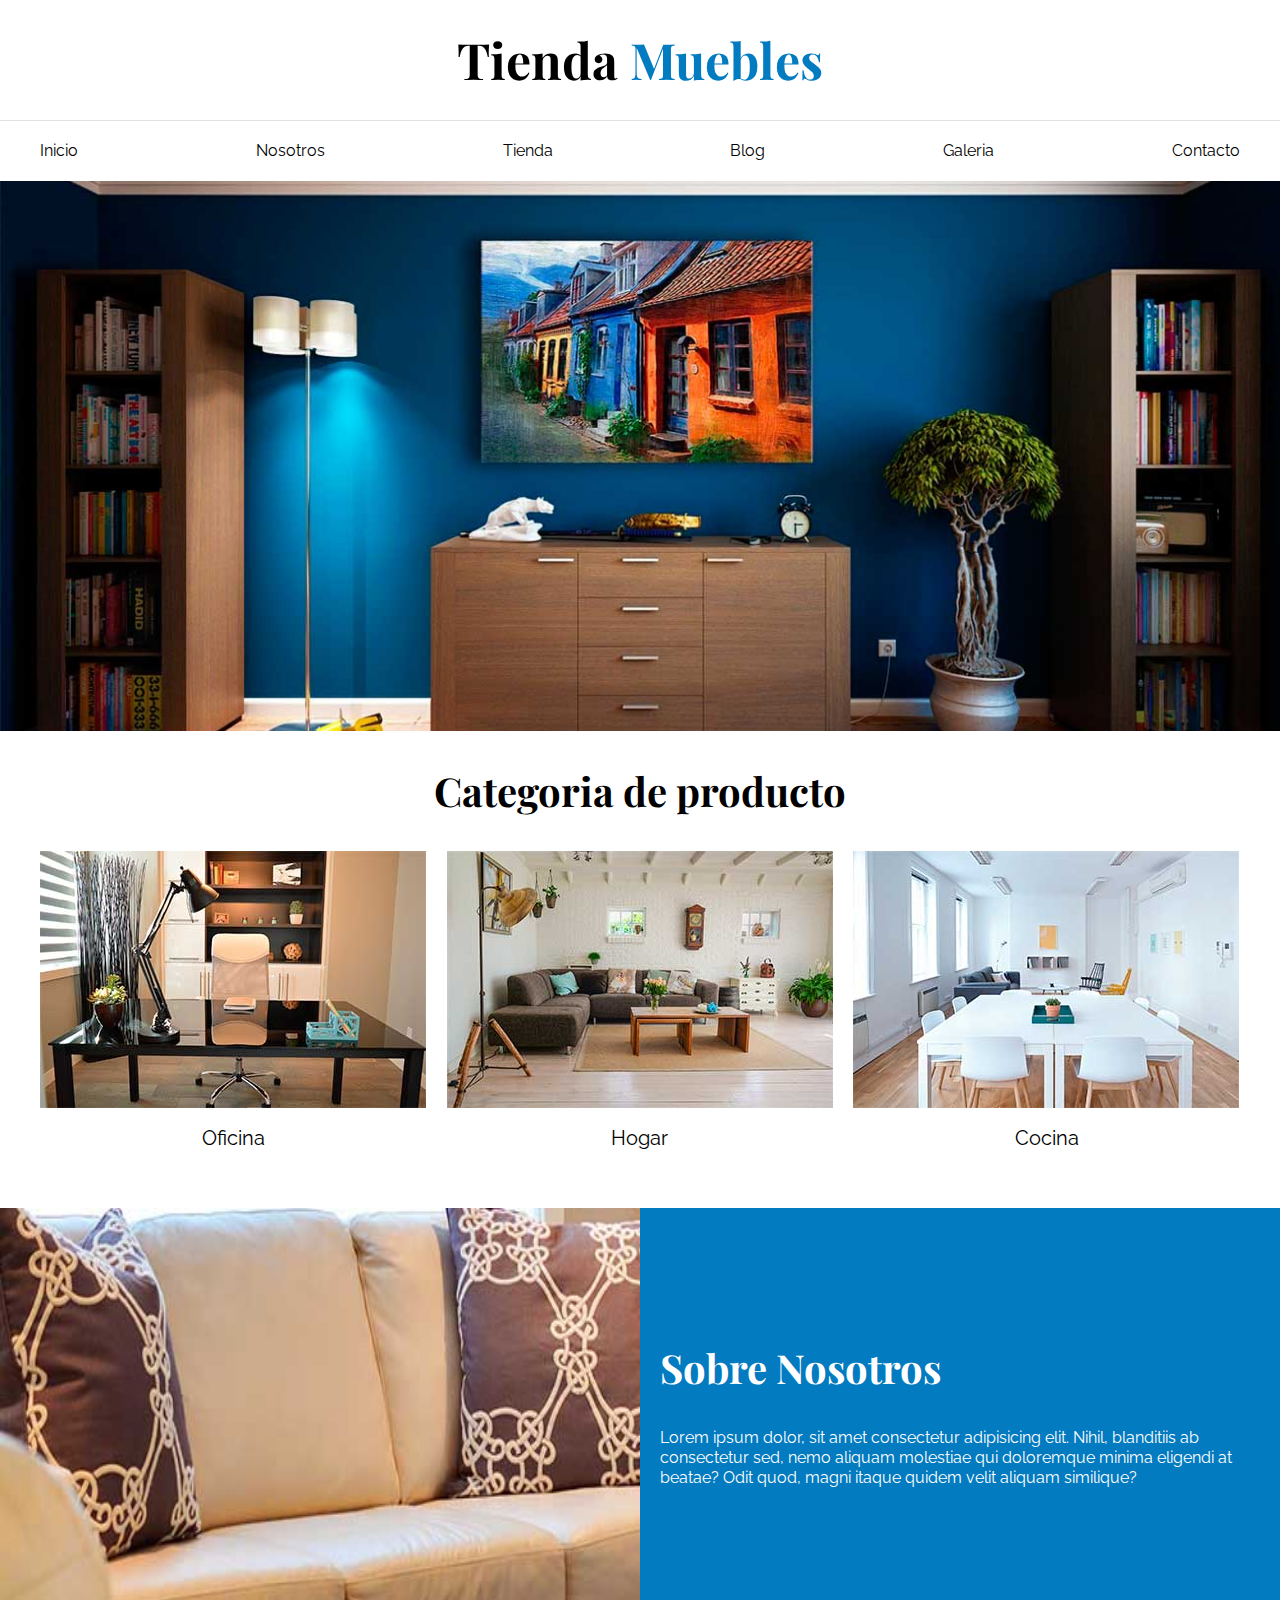
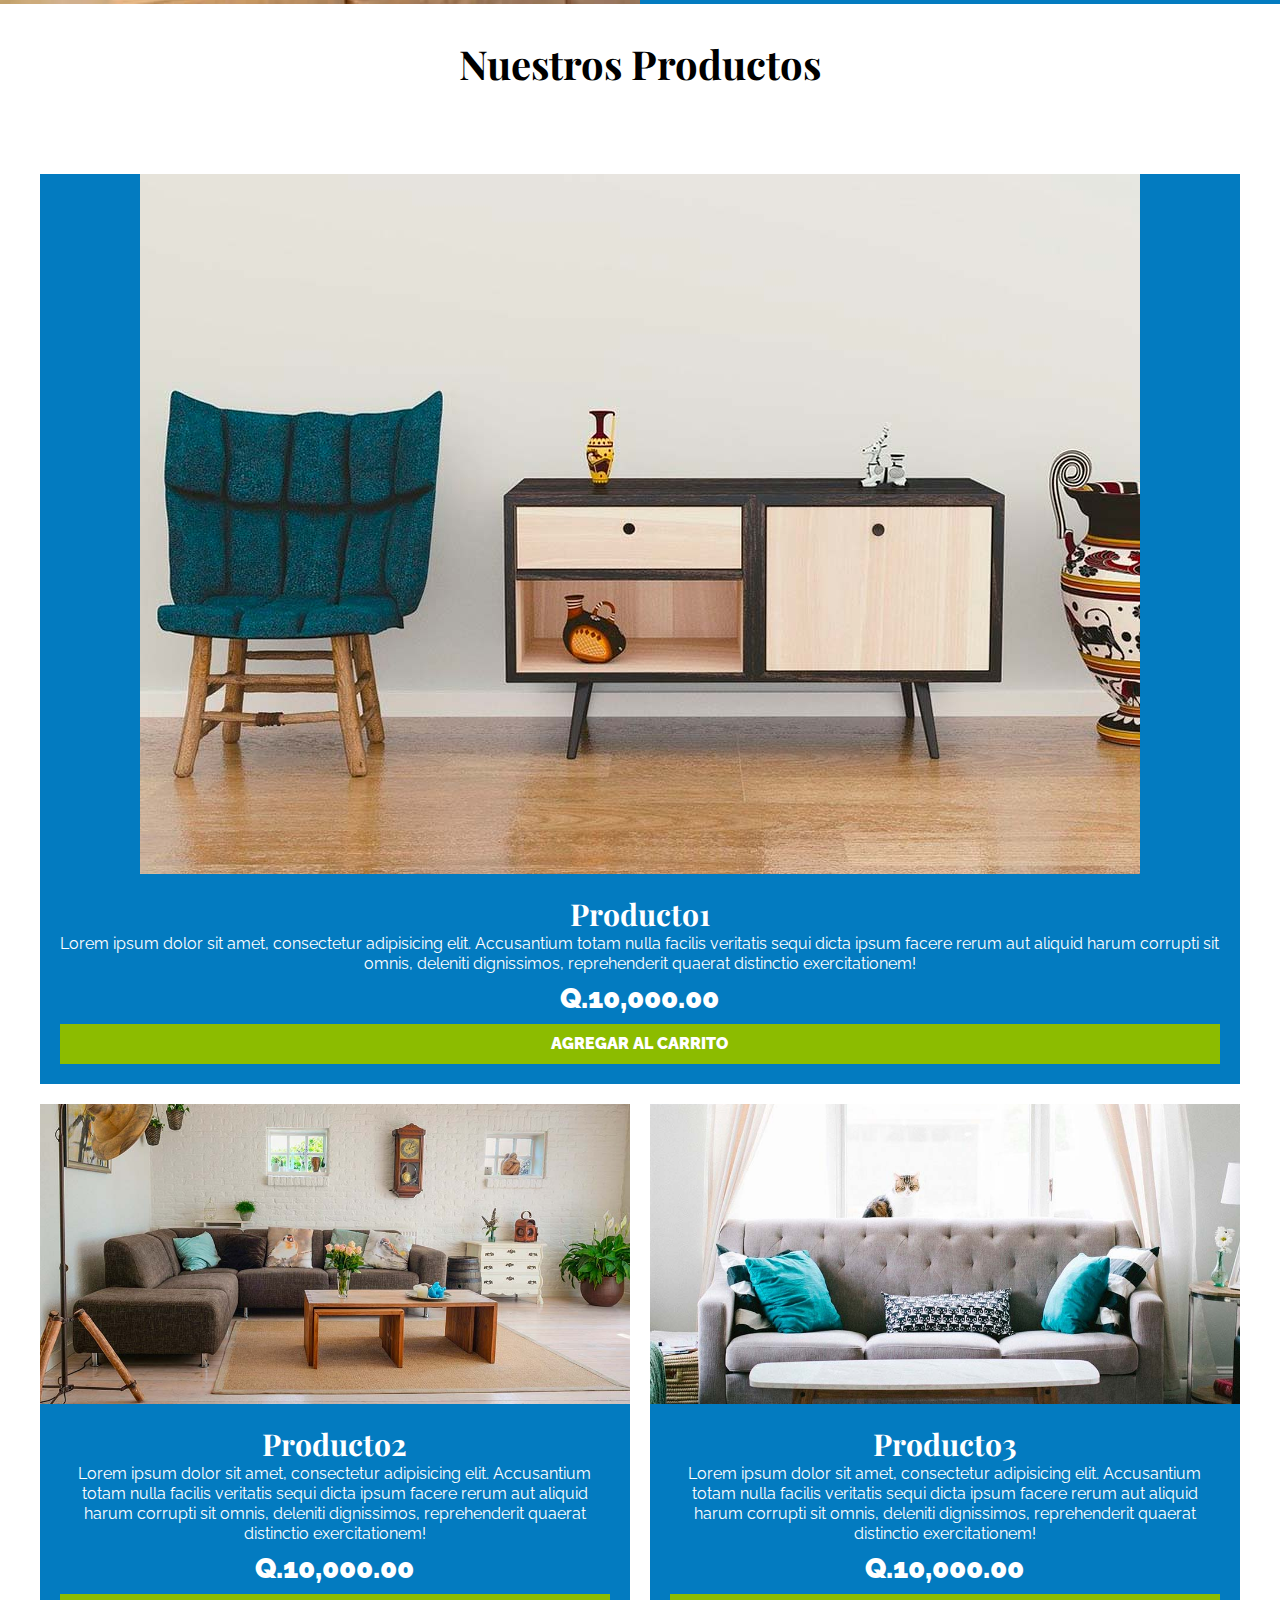
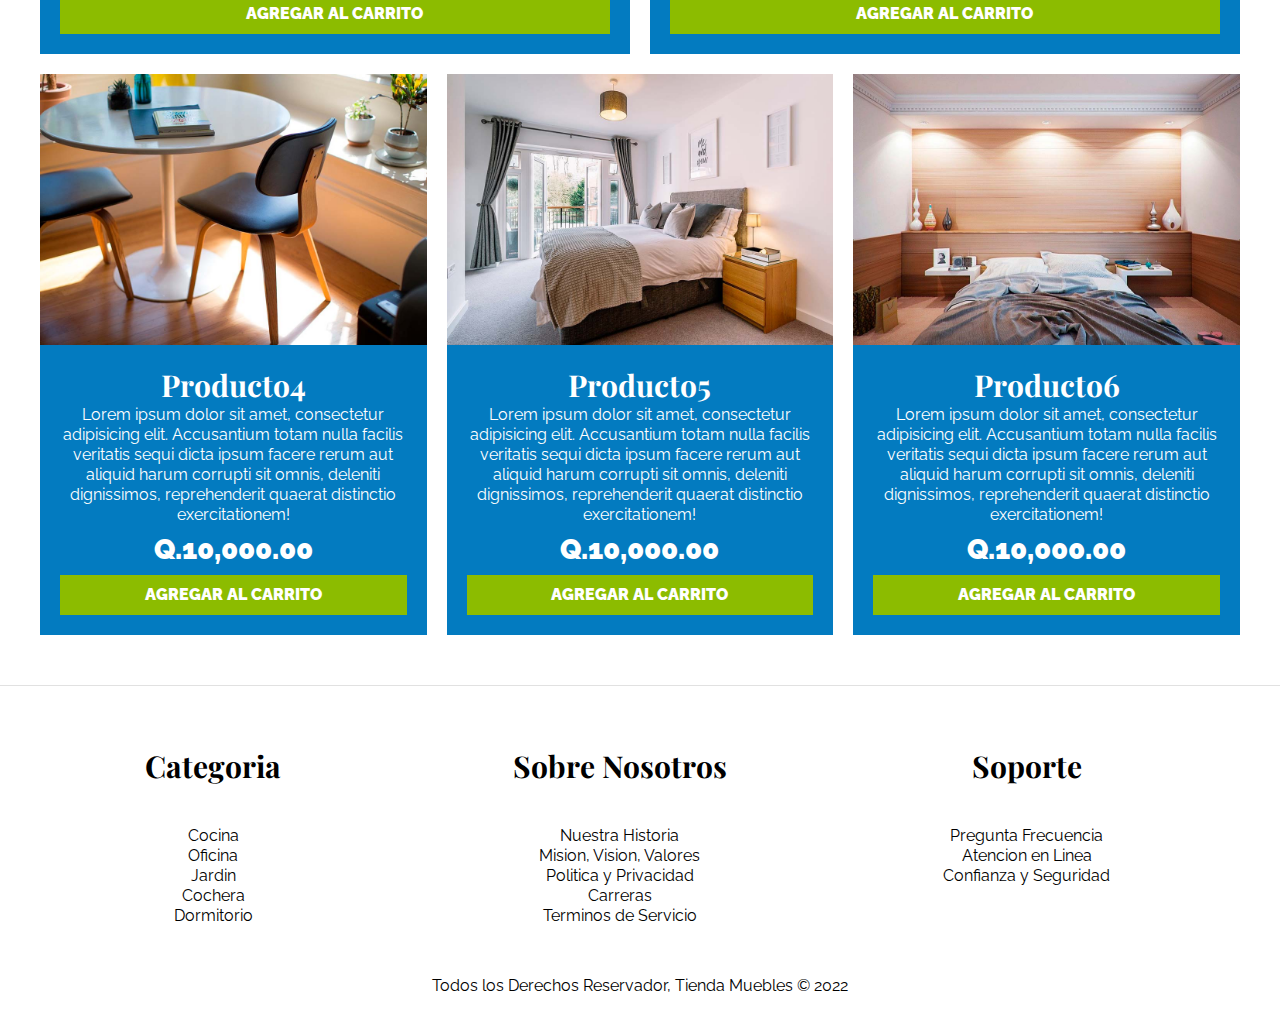
<file: index.html>
<!DOCTYPE html>
<html lang="es">
<head>
    <meta charset="UTF-8">
    <meta http-equiv="X-UA-Compatible" content="IE=edge">
    <meta name="viewport" content="width=device-width, initial-scale=1.0">
    <link rel="stylesheet" href="css/normalize.css">
    <link rel="preconnect" href="https://fonts.googleapis.com">
    <link rel="preconnect" href="https://fonts.gstatic.com" crossorigin>
    <link
        href="https://fonts.googleapis.com/css2?family=Michroma&family=Playfair+Display:wght@700&family=Raleway:wght@400;700;900&display=swap"
        rel="stylesheet">
    <link rel="stylesheet" href="css/style.css">
    <title>Home Ecommerce</title>
</head>
<body>
    <header>
        <h1 class="nombre-sitio">Tienda <span>Muebles</span></h1>
    </header>
    <div class="navegacion-contenedor">
        <nav class="nav-principal contenedor">
            <a href="index.html">Inicio</a>
            <a href="nosotros.html">Nosotros</a>
            <a href="tienda.html">Tienda</a>
            <a href="blog.html">Blog</a>
            <a href="galeria.html">Galeria</a>
            <a href="contacto.html">Contacto</a>
        </nav>
    </div>
   
    
    <div class="hero">

    </div>

    <section class="contenedor categoria">
        <h2>Categoria de producto</h2>
        <div class="listado-categoria">
            <div class="categoria">
                <img src="img/categoria1.jpg" alt="Categoria 1">
                <a href="#">Oficina</a>
            </div>
            <div class="categoria">
                <img src="img/categoria2.jpg" alt="Categoria 1">
                <a href="#">Hogar</a>
            </div>
            <div class="categoria">
                <img src="img/categoria3.jpg" alt="Categoria 1">
                <a href="#">Cocina</a>
            </div>
        </div>
    
    </section>
    <section class="sobre-nosotros">
        <div class="contenedor sobre-nosotros-grid">
            <div class="texto">
                <h2>Sobre Nosotros</h2>
                <p>Lorem ipsum dolor, sit amet consectetur adipisicing elit. Nihil,
                     blanditiis ab consectetur sed, nemo aliquam molestiae qui doloremque minima
                      eligendi
                     at beatae? Odit quod, magni itaque quidem velit aliquam similique?</p>
            </div>
           
        </div>
    </section>
    <h2 class="text-center">Nuestros Productos</h2>
    <main class="contenido-principal contenedor">
        <div class="listado-producto">
            <div class="producto"> <!--Inicio de productos-->
                <img class="img" src="img/producto1.jpg" alt="Producto1">
                <div class="texto-producto">
                    <h3>Producto1</h3>
                    <p>Lorem ipsum dolor sit amet, consectetur adipisicing elit. Accusantium totam nulla facilis
                        veritatis
                        sequi dicta ipsum facere rerum aut aliquid harum corrupti sit omnis, deleniti dignissimos,
                        reprehenderit quaerat distinctio exercitationem!</p>
                    <p class="precio">Q.10,000.00</p>
                    <a class="btn" href="#">Agregar al Carrito</a>
                </div>
            </div>
            <div class="producto"> <!--Inicio de productos-->
    
                <img src="img/producto2.jpg" alt="Producto1">
                <div class="texto-producto">
                    <h3>Producto2</h3>
                    <p>Lorem ipsum dolor sit amet, consectetur adipisicing elit. Accusantium totam nulla facilis
                        veritatis
                        sequi dicta ipsum facere rerum aut aliquid harum corrupti sit omnis, deleniti dignissimos,
                        reprehenderit quaerat distinctio exercitationem!</p>
                    <p class="precio">Q.10,000.00</p>
                    <a class="btn" href="#">Agregar al Carrito</a>
                </div>
    
            </div> <!--Final de procducto-->
            <div class="producto"> <!--Inicio de productos-->
    
                <img src="img/producto3.jpg" alt="Producto1">
                <div class="texto-producto">
                    <h3>Producto3</h3>
                    <p>Lorem ipsum dolor sit amet, consectetur adipisicing elit. Accusantium totam nulla facilis
                        veritatis
                        sequi dicta ipsum facere rerum aut aliquid harum corrupti sit omnis, deleniti dignissimos,
                        reprehenderit quaerat distinctio exercitationem!</p>
                    <p class="precio">Q.10,000.00</p>
                    <a class="btn" href="#">Agregar al Carrito</a>
                </div>
    
            </div> <!--Final de procducto-->
            <div class="producto"> <!--Inicio de productos-->
    
                <img src="img/producto4.jpg" alt="Producto1">
                <div class="texto-producto">
                    <h3>Producto4</h3>
                    <p>Lorem ipsum dolor sit amet, consectetur adipisicing elit. Accusantium totam nulla facilis
                        veritatis
                        sequi dicta ipsum facere rerum aut aliquid harum corrupti sit omnis, deleniti dignissimos,
                        reprehenderit quaerat distinctio exercitationem!</p>
                    <p class="precio">Q.10,000.00</p>
                    <a class="btn" href="#">Agregar al Carrito</a>
                </div>
    
            </div> <!--Final de procducto-->
            <div class="producto"> <!--Inicio de productos-->
    
                <img src="img/producto5.jpg" alt="Producto1">
                <div class="texto-producto">
                    <h3>Producto5</h3>
                    <p>Lorem ipsum dolor sit amet, consectetur adipisicing elit. Accusantium totam nulla facilis
                        veritatis
                        sequi dicta ipsum facere rerum aut aliquid harum corrupti sit omnis, deleniti dignissimos,
                        reprehenderit quaerat distinctio exercitationem!</p>
                    <p class="precio">Q.10,000.00</p>
                    <a class="btn" href="#">Agregar al Carrito</a>
                </div>
    
            </div> <!--Final de procducto-->
            <div class="producto"> <!--Inicio de productos-->
    
                <img src="img/producto6.jpg" alt="Producto1">
                <div class="texto-producto">
                    <h3>Producto6</h3>
                    <p>Lorem ipsum dolor sit amet, consectetur adipisicing elit. Accusantium totam nulla facilis
                        veritatis
                        sequi dicta ipsum facere rerum aut aliquid harum corrupti sit omnis, deleniti dignissimos,
                        reprehenderit quaerat distinctio exercitationem!</p>
                    <p class="precio">Q.10,000.00</p>
                    <a class="btn" href="#">Agregar al Carrito</a>
                </div>
    
            </div> <!--Final de procducto-->
    
            </div>
    
    </main>
   
    <footer>
        <div class="categoria-footer contenedor">
            <div class="titulo-f">
                <h3 >Categoria</h3>
                <div>
                    <nav class="navegacion">
                        <a href="">Cocina</a>
                        <a href="">Oficina</a>
                        <a href="">Jardin</a>
                        <a href="">Cochera</a>
                        <a href="">Dormitorio</a>
                    </nav>
                </div>
            </div>
            <div class="titulo-f">
                <h3>Sobre Nosotros</h3>
                <nav class="navegacion">
                    <a href="">Nuestra Historia</a>
                    <a href="">Mision, Vision, Valores</a>
                    <a href="">Politica y Privacidad</a>
                    <a href="">Carreras</a>
                    <a href="">Terminos de Servicio</a>
                </nav>
            </div>
            <div class="titulo-f">
                <h3>Soporte</h3>
                <nav class="navegacion">
                    <a href="">Pregunta Frecuencia</a>
                    <a href="">Atencion en Linea</a>
                    <a href="">Confianza y Seguridad</a>
                    
                </nav>
            </div>

        </div>
        <p>Todos los Derechos Reservador, Tienda Muebles &copy; 2022</p>
    </footer>
</body>
</html>
</file>
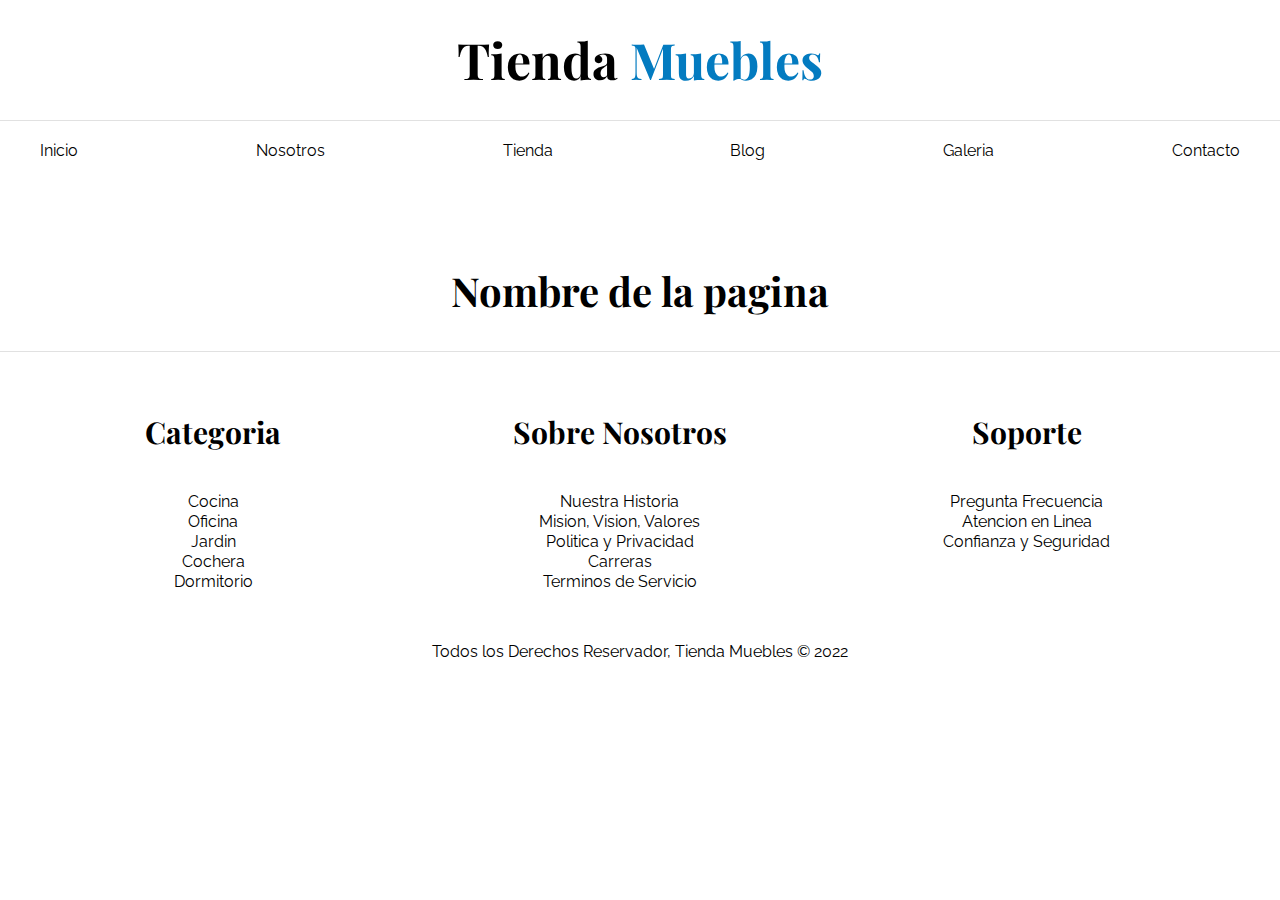
<file: base.html>
<!DOCTYPE html>
<html lang="es">
<head>
    <meta charset="UTF-8">
    <meta http-equiv="X-UA-Compatible" content="IE=edge">
    <meta name="viewport" content="width=device-width, initial-scale=1.0">
    <link rel="stylesheet" href="css/normalize.css">
    <link rel="preconnect" href="https://fonts.googleapis.com">
    <link rel="preconnect" href="https://fonts.gstatic.com" crossorigin>
    <link
        href="https://fonts.googleapis.com/css2?family=Michroma&family=Playfair+Display:wght@700&family=Raleway:wght@400;700;900&display=swap"
        rel="stylesheet">
    <link rel="stylesheet" href="css/style.css">
    <title>Tienda Ecommerce</title>
</head>
<body>
    <header>
        <h1 class="nombre-sitio">Tienda <span>Muebles</span></h1>
    </header>
    <div class="navegacion-contenedor">
        <nav class="nav-principal contenedor">
            <a href="index.html">Inicio</a>
            <a href="#">Nosotros</a>
            <a href="#">Tienda</a>
            <a href="#">Blog</a>
            <a href="#">Galeria</a>
            <a href="#">Contacto</a>
        </nav>
    </div>
   
    
    <main class="contenido-principal contenedor">
        <h2 class="text-center">Nombre de la pagina</h2>
    
    </main>
   
    <footer>
        <div class="categoria-footer contenedor">
            <div class="titulo-f">
                <h3 >Categoria</h3>
                <div>
                    <nav class="navegacion">
                        <a href="">Cocina</a>
                        <a href="">Oficina</a>
                        <a href="">Jardin</a>
                        <a href="">Cochera</a>
                        <a href="">Dormitorio</a>
                    </nav>
                </div>
            </div>
            <div class="titulo-f">
                <h3>Sobre Nosotros</h3>
                <nav class="navegacion">
                    <a href="">Nuestra Historia</a>
                    <a href="">Mision, Vision, Valores</a>
                    <a href="">Politica y Privacidad</a>
                    <a href="">Carreras</a>
                    <a href="">Terminos de Servicio</a>
                </nav>
            </div>
            <div class="titulo-f">
                <h3>Soporte</h3>
                <nav class="navegacion">
                    <a href="">Pregunta Frecuencia</a>
                    <a href="">Atencion en Linea</a>
                    <a href="">Confianza y Seguridad</a>
                    
                </nav>
            </div>

        </div>
        <p>Todos los Derechos Reservador, Tienda Muebles &copy; 2022</p>
    </footer>
</body>
</html>
</file>
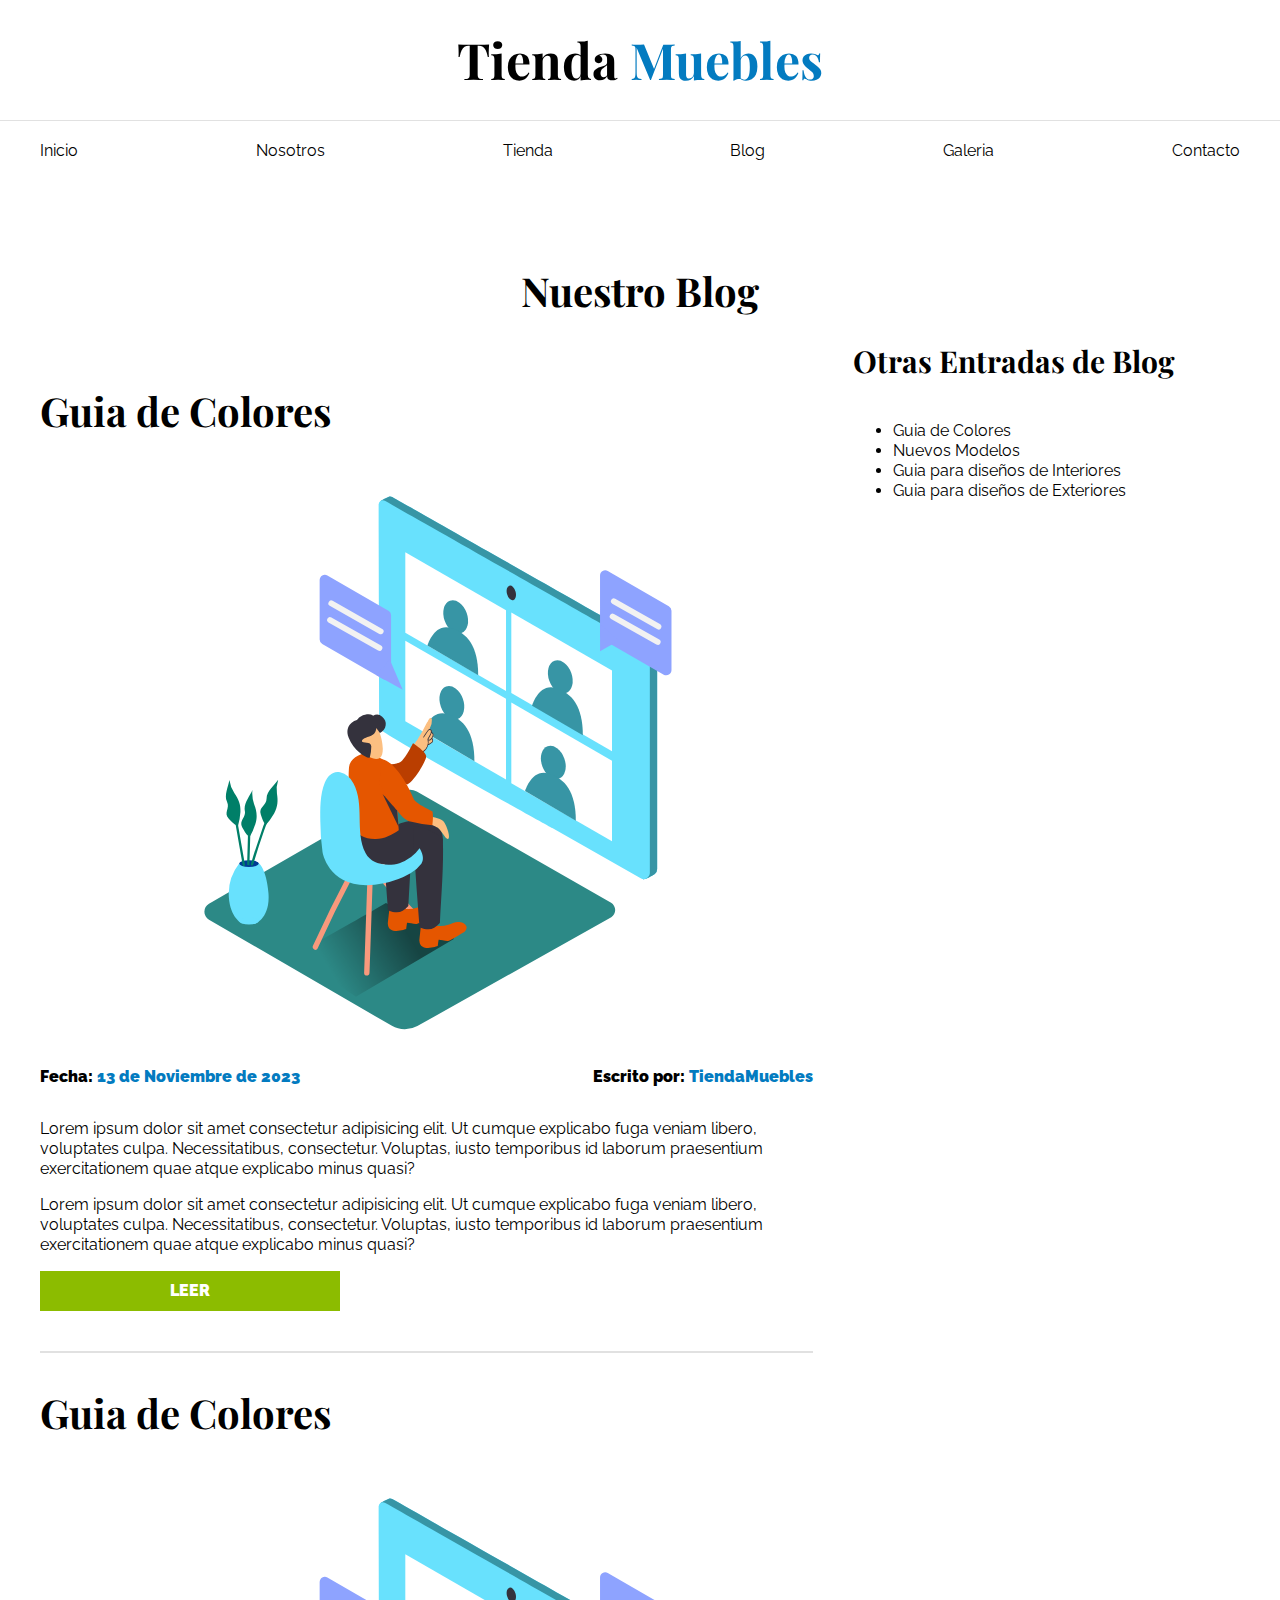
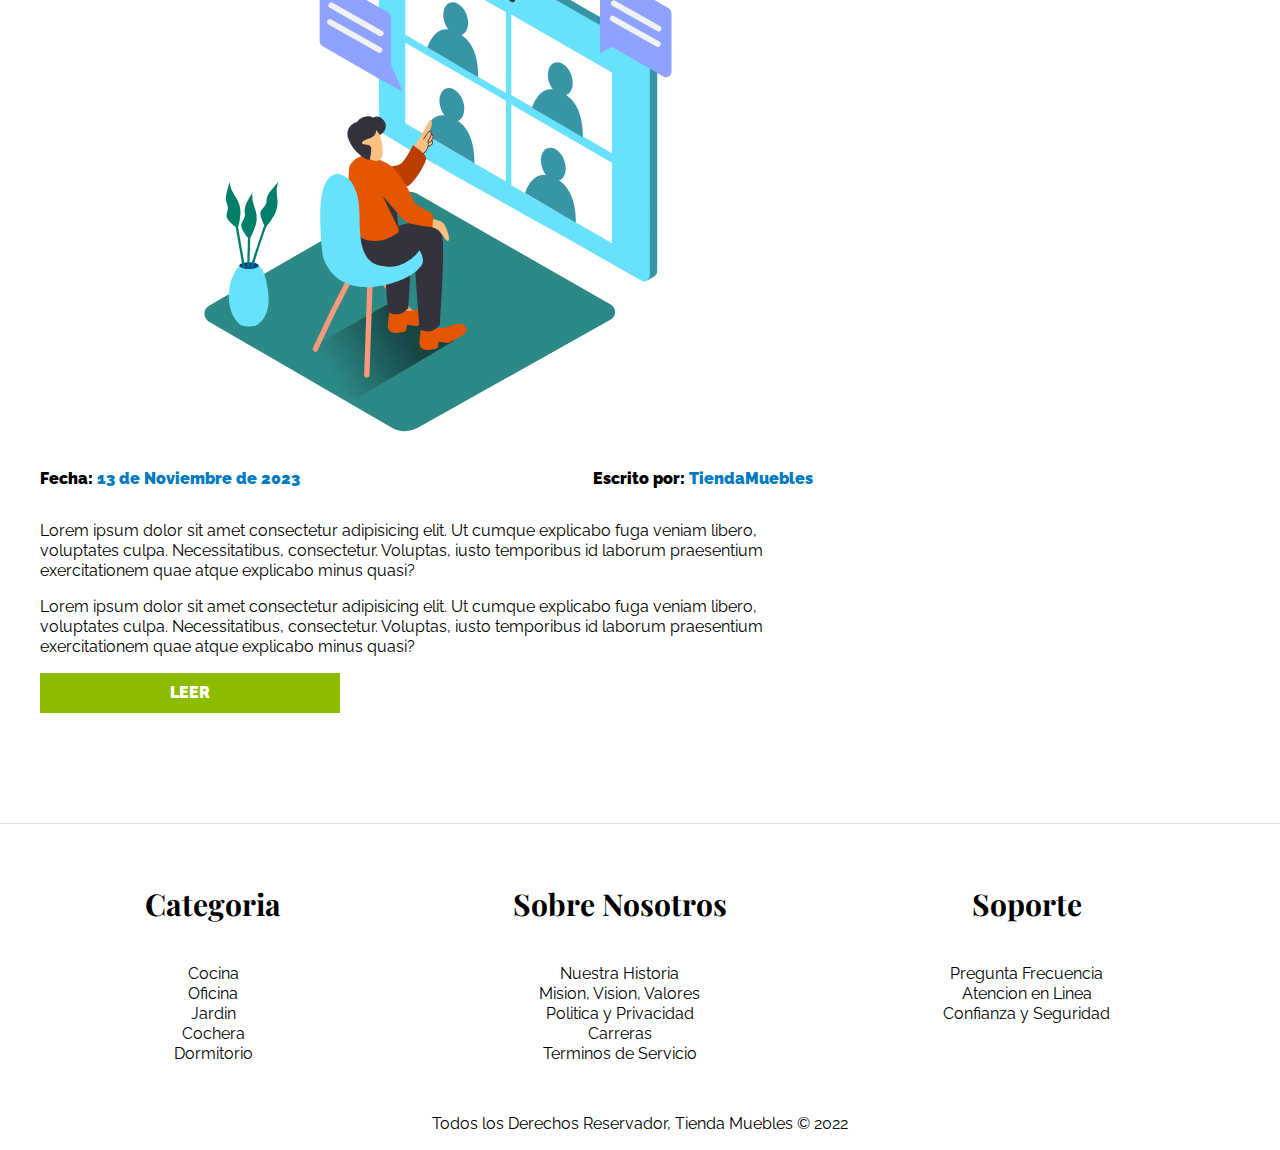
<file: blog.html>
<!DOCTYPE html>
<html lang="es">
<head>
    <meta charset="UTF-8">
    <meta http-equiv="X-UA-Compatible" content="IE=edge">
    <meta name="viewport" content="width=device-width, initial-scale=1.0">
    <link rel="stylesheet" href="css/normalize.css">
    <link rel="preconnect" href="https://fonts.googleapis.com">
    <link rel="preconnect" href="https://fonts.gstatic.com" crossorigin>
    <link
        href="https://fonts.googleapis.com/css2?family=Michroma&family=Playfair+Display:wght@700&family=Raleway:wght@400;700;900&display=swap"
        rel="stylesheet">
    <link rel="stylesheet" href="css/style.css">
    <title>Blog Ecommerce</title>
</head>
<body>
    <header>
        <h1 class="nombre-sitio">Tienda <span>Muebles</span></h1>
    </header>
    <div class="navegacion-contenedor">
        <nav class="nav-principal contenedor">
            <a href="index.html">Inicio</a>
            <a href="nosotros.html">Nosotros</a>
            <a href="tienda.html">Tienda</a>
            <a href="blog.html">Blog</a>
            <a href="galeria.html">Galeria</a>
            <a href="contacto.html">Contacto</a>
        </nav>
    </div>
   
    
    <main class="contenido-principal contenedor">
        <h2 class="text-center">Nuestro Blog</h2>
        <section class="contenedor-blog">
            <div class="blog">
                <article class="entrada">
                    <h2>Guia de Colores</h2>
                    <div class="imagen">
                        <img src="img/mueble.svg.svg" alt="">
                    </div>
                    <div class="entrada-meta">
                        <p>Fecha: <span>13 de Noviembre de 2023</span></p>
                        <p>Escrito por: <span>TiendaMuebles</span> </p>
                    </div>
                    <div class="entrada-blog">
                        <p>Lorem ipsum dolor sit amet consectetur adipisicing elit. 
                            Ut cumque explicabo fuga veniam libero, voluptates culpa.
                             Necessitatibus, consectetur. Voluptas, iusto temporibus
                             id laborum praesentium exercitationem quae atque explicabo minus quasi?
                        </p>
                        <p>Lorem ipsum dolor sit amet consectetur adipisicing elit. 
                            Ut cumque explicabo fuga veniam libero, voluptates culpa.
                             Necessitatibus, consectetur. Voluptas, iusto temporibus
                             id laborum praesentium exercitationem quae atque explicabo minus quasi?
                        </p>
                    </div>
                    <a href="entrada.html" class="btn max-width-30">Leer</a>
                </article>
                <article class="entrada">
                    <h2>Guia de Colores</h2>
                    <div class="imagen">
                        <img src="img/mueble.svg.svg" alt="">
                    </div>
                    <div class="entrada-meta">
                        <p>Fecha: <span>13 de Noviembre de 2023</span></p>
                        <p>Escrito por: <span>TiendaMuebles</span> </p>
                    </div>
                    <div class="entrada-blog">
                        <p>Lorem ipsum dolor sit amet consectetur adipisicing elit. 
                            Ut cumque explicabo fuga veniam libero, voluptates culpa.
                             Necessitatibus, consectetur. Voluptas, iusto temporibus
                             id laborum praesentium exercitationem quae atque explicabo minus quasi?
                        </p>
                        <p>Lorem ipsum dolor sit amet consectetur adipisicing elit. 
                            Ut cumque explicabo fuga veniam libero, voluptates culpa.
                             Necessitatibus, consectetur. Voluptas, iusto temporibus
                             id laborum praesentium exercitationem quae atque explicabo minus quasi?
                        </p>
                    </div>
                    <a href="entrada.html" class="btn max-width-30">Leer</a>
                </article>

            </div>
            <aside>
                <h3>Otras Entradas de Blog</h3>
                <ul>
                    <li>
                        <a href="#">Guia de Colores</a>
                    </li>
                    <li>
                        <a href="#">Nuevos Modelos</a>
                    </li>
                    <li>
                        <a href="#">Guia para diseños de Interiores</a>
                    </li>
                    <li>
                        <a href="#">Guia para diseños de Exteriores</a>
                    </li>
                    
                </ul>

            </aside>

        </section>
    
    </main>
   
    <footer>
        <div class="categoria-footer contenedor">
            <div class="titulo-f">
                <h3 >Categoria</h3>
                <div>
                    <nav class="navegacion">
                        <a href="">Cocina</a>
                        <a href="">Oficina</a>
                        <a href="">Jardin</a>
                        <a href="">Cochera</a>
                        <a href="">Dormitorio</a>
                    </nav>
                </div>
            </div>
            <div class="titulo-f">
                <h3>Sobre Nosotros</h3>
                <nav class="navegacion">
                    <a href="">Nuestra Historia</a>
                    <a href="">Mision, Vision, Valores</a>
                    <a href="">Politica y Privacidad</a>
                    <a href="">Carreras</a>
                    <a href="">Terminos de Servicio</a>
                </nav>
            </div>
            <div class="titulo-f">
                <h3>Soporte</h3>
                <nav class="navegacion">
                    <a href="">Pregunta Frecuencia</a>
                    <a href="">Atencion en Linea</a>
                    <a href="">Confianza y Seguridad</a>
                    
                </nav>
            </div>

        </div>
        <p>Todos los Derechos Reservador, Tienda Muebles &copy; 2022</p>
    </footer>
</body>
</html>
</file>
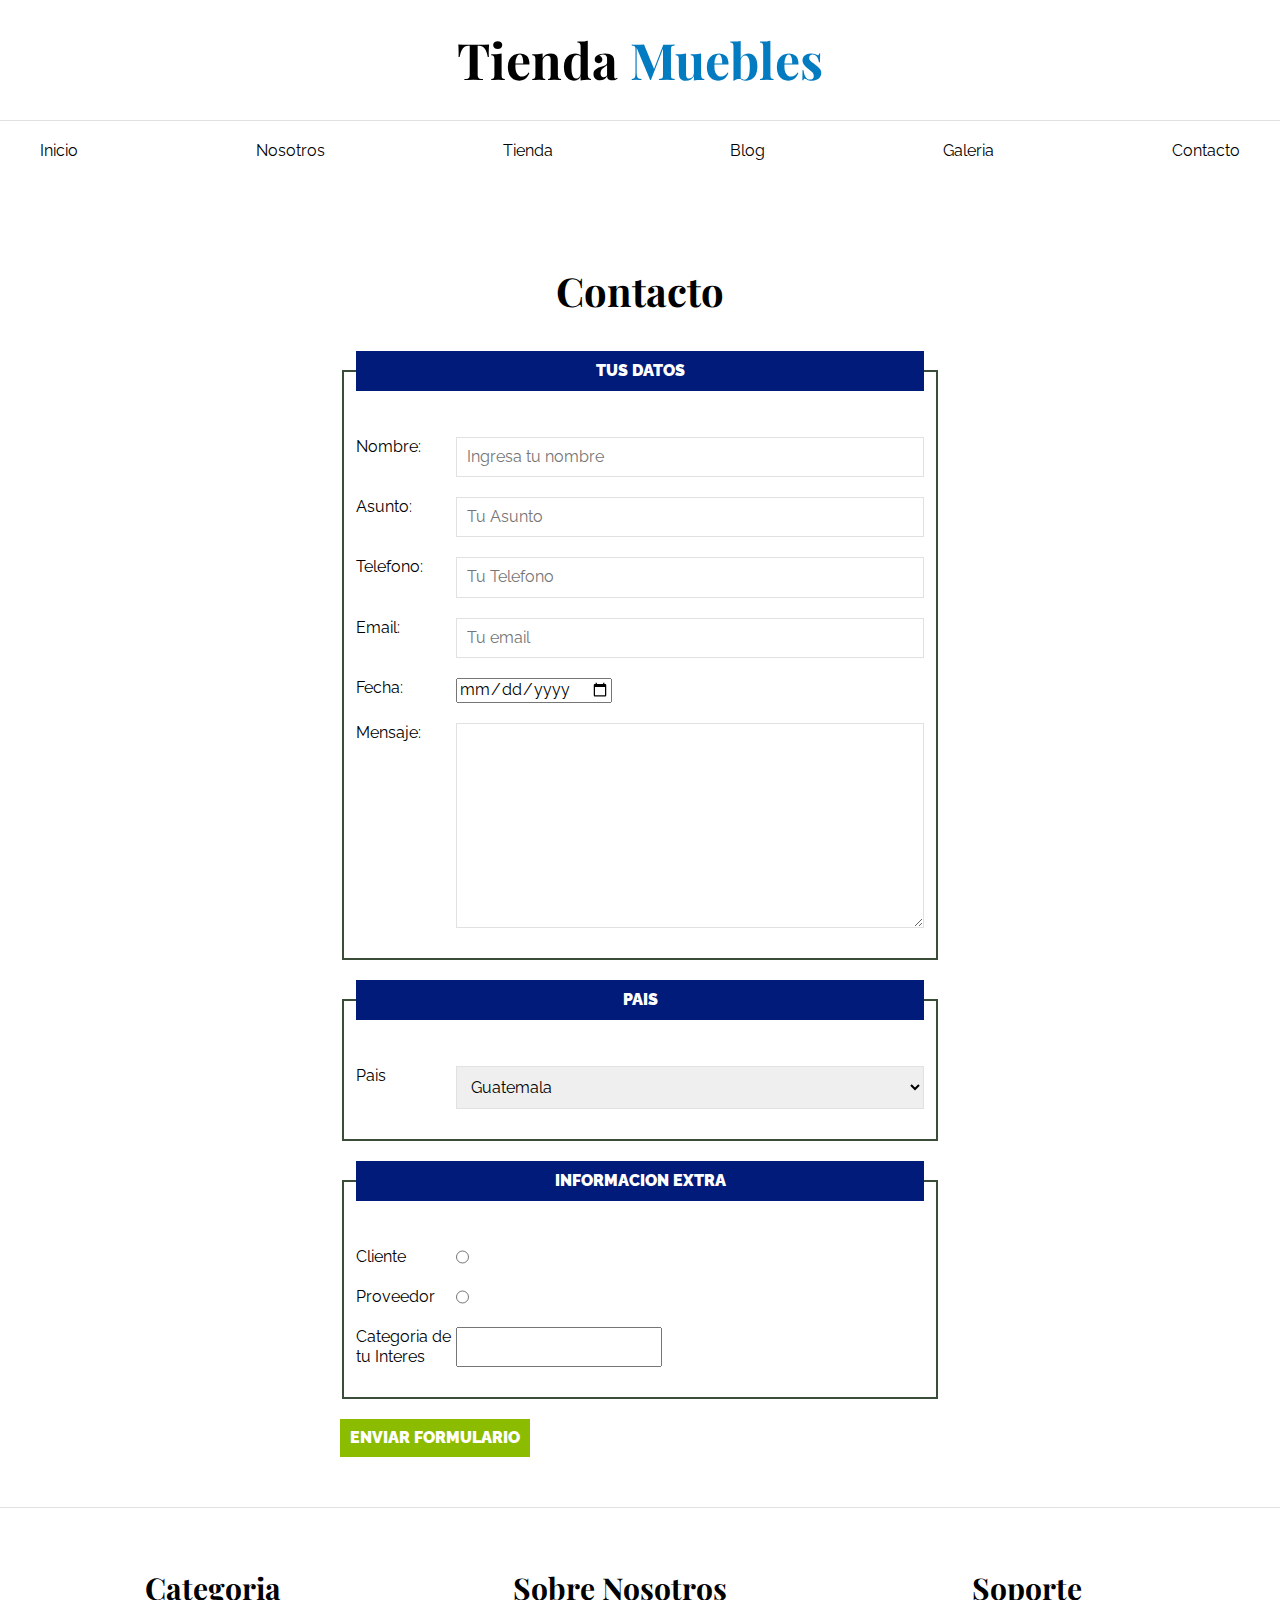
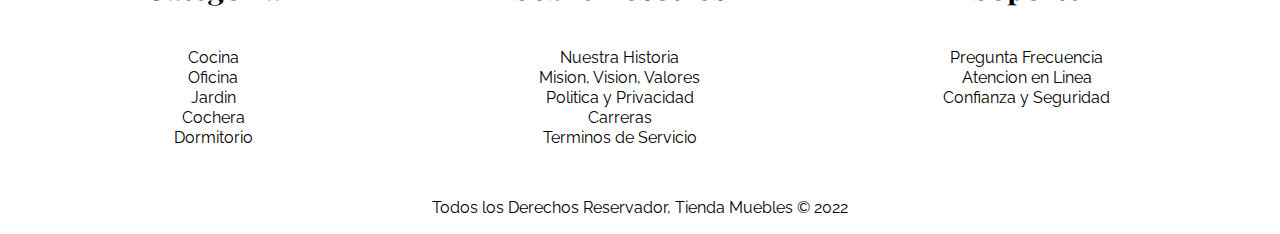
<file: contacto.html>
<!DOCTYPE html>
<html lang="es">
<head>
    <meta charset="UTF-8">
    <meta http-equiv="X-UA-Compatible" content="IE=edge">
    <meta name="viewport" content="width=device-width, initial-scale=1.0">
    <link rel="stylesheet" href="css/normalize.css">
    <link rel="preconnect" href="https://fonts.googleapis.com">
    <link rel="preconnect" href="https://fonts.gstatic.com" crossorigin>
    <link
        href="https://fonts.googleapis.com/css2?family=Michroma&family=Playfair+Display:wght@700&family=Raleway:wght@400;700;900&display=swap"
        rel="stylesheet">
    <link rel="stylesheet" href="css/style.css">
    <title>Contacto Ecommerce</title>
</head>
<body>
    <header>
        <h1 class="nombre-sitio">Tienda <span>Muebles</span></h1>
    </header>
    <div class="navegacion-contenedor">
        <nav class="nav-principal contenedor">
            <a href="index.html">Inicio</a>
            <a href="nosotros.html">Nosotros</a>
            <a href="tienda.html">Tienda</a>
            <a href="blog.html">Blog</a>
            <a href="galeria.html">Galeria</a>
            <a href="contacto.html">Contacto</a>
        </nav>
    </div>
   
    
    <main class="contenido-principal contenedor">
        <h2 class="text-center">Contacto</h2>
        <form class="formulario">
            <fieldset>
                <legend>Tus Datos</legend>
                <div class="campo">
                    <label for="nombre">Nombre:</label>
                    <input id="nombre" type="text" placeholder="Ingresa tu nombre" required>
                </div>
                <div class="campo">
                    <label for="asunto">Asunto:</label>
                    <input type="text" id="asunto" placeholder="Tu Asunto">
                </div>
                <div class="campo">
                    <label for="tel">Telefono:</label>
                    <input type="tel" id="tel" placeholder="Tu Telefono">
                </div>
                <div class="campo">
                    <label for="email">Email:</label>
                    <input type="email" id="email" placeholder="Tu email">
                </div>
                <div class="campo">
                    <label for="date">Fecha:</label>
                    <input type="date" id="date" placeholder="Tu Fecha">
                </div>
                <div class="campo">
                    <label for="mensaje">Mensaje:</label>
                    <textarea cols="20" rows="10"></textarea>
                </div>
            </fieldset>
            <fieldset>
                <legend>Pais</legend>
                <div class="campo">
                    <label for="pais">Pais</label>
                    <select  id="pais">
                        <option disabled >-- Seleccione --</option>
                        <option>Guatemala</option>
                        <option>Mexico</option>
                        <option>El Salvador</option>
                        <option>Honduras</option>
                        <option>Nicaragua</option>
                        <option>Costa Rica</option>
                        <option>Panama</option>
                        <option>Peru</option>
                        <option>Argentina</option>
                        <option>Colombia</option>
                    </select>
                </div>
            </fieldset>
            <fieldset>
                <legend>Informacion Extra</legend>
                <div class="campo">
                    <label for="cliente">Cliente</label>
                    <input type="radio" id="cliente" name="tipo">
                </div>
                <div class="campo">
                    <label for="proveedor">Proveedor</label>
                    <input type="radio" id="proveedor" name="tipo">
                </div>
                <div class="campo">
                    <label for="categorias">Categoria de tu Interes</label>
                    <input list="categorias" name="categorias">
                    <datalist id="categorias">
                        <option value="Cocina">
                        <option value="Recamara">
                        <option value="Oficina">
                        <option value="Television">
                        <option value="Sala">
                    </datalist>
                </div>
            </fieldset>
            <input class="btn" type="submit" value="Enviar Formulario">
        </form>
    
    </main>
   
    <footer>
        <div class="categoria-footer contenedor">
            <div class="titulo-f">
                <h3 >Categoria</h3>
                <div>
                    <nav class="navegacion">
                        <a href="">Cocina</a>
                        <a href="">Oficina</a>
                        <a href="">Jardin</a>
                        <a href="">Cochera</a>
                        <a href="">Dormitorio</a>
                    </nav>
                </div>
            </div>
            <div class="titulo-f">
                <h3>Sobre Nosotros</h3>
                <nav class="navegacion">
                    <a href="">Nuestra Historia</a>
                    <a href="">Mision, Vision, Valores</a>
                    <a href="">Politica y Privacidad</a>
                    <a href="">Carreras</a>
                    <a href="">Terminos de Servicio</a>
                </nav>
            </div>
            <div class="titulo-f">
                <h3>Soporte</h3>
                <nav class="navegacion">
                    <a href="">Pregunta Frecuencia</a>
                    <a href="">Atencion en Linea</a>
                    <a href="">Confianza y Seguridad</a>
                    
                </nav>
            </div>

        </div>
        <p>Todos los Derechos Reservador, Tienda Muebles &copy; 2022</p>
    </footer>
</body>
</html>
</file>
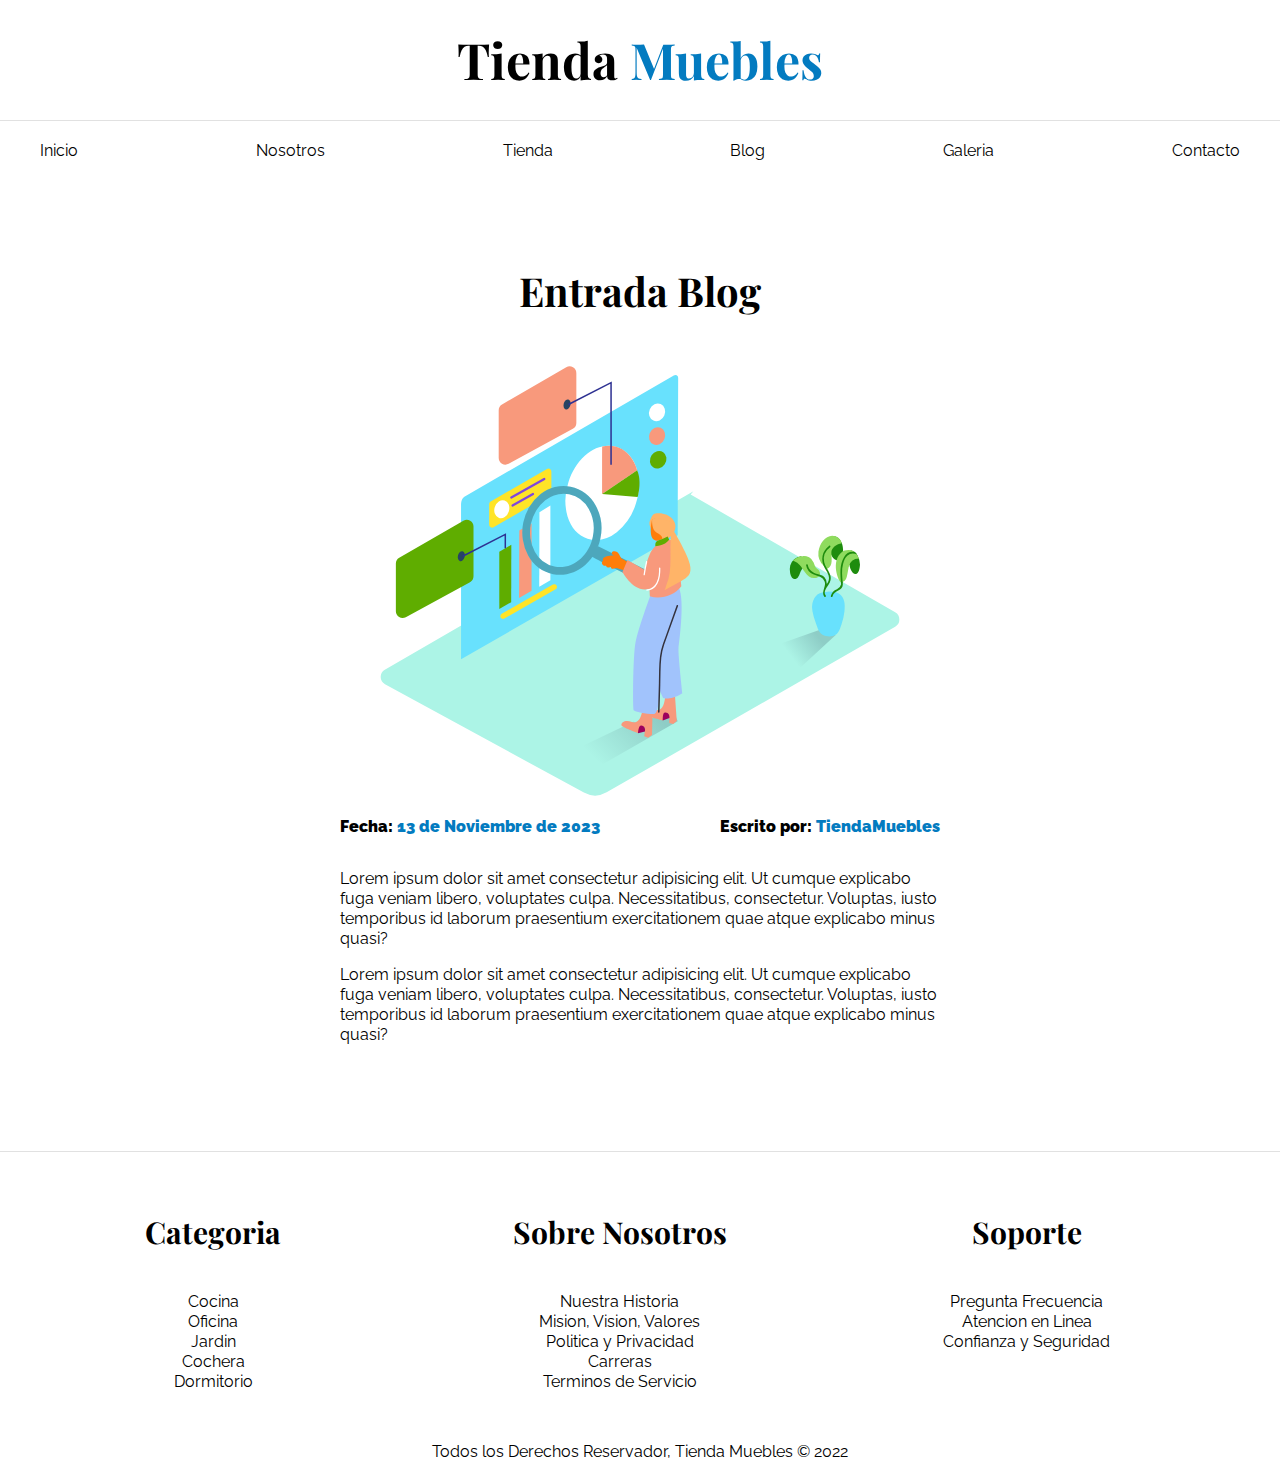
<file: entrada.html>
<!DOCTYPE html>
<html lang="es">
<head>
    <meta charset="UTF-8">
    <meta http-equiv="X-UA-Compatible" content="IE=edge">
    <meta name="viewport" content="width=device-width, initial-scale=1.0">
    <link rel="stylesheet" href="css/normalize.css">
    <link rel="preconnect" href="https://fonts.googleapis.com">
    <link rel="preconnect" href="https://fonts.gstatic.com" crossorigin>
    <link
        href="https://fonts.googleapis.com/css2?family=Michroma&family=Playfair+Display:wght@700&family=Raleway:wght@400;700;900&display=swap"
        rel="stylesheet">
    <link rel="stylesheet" href="css/style.css">
    <title>Entrada Ecommerce</title>
</head>
<body>
    <header>
        <h1 class="nombre-sitio">Tienda <span>Muebles</span></h1>
    </header>
    <div class="navegacion-contenedor">
        <nav class="nav-principal contenedor">
            <a href="index.html">Inicio</a>
            <a href="nosotros.html">Nosotros</a>
            <a href="tienda.html">Tienda</a>
            <a href="blog.html">Blog</a>
            <a href="galeria.html">Galeria</a>
            <a href="contacto.html">Contacto</a>
        </nav>
    </div>
   
    
    <main class="contenido-principal contenedor">
        <h2 class="text-center">Entrada Blog</h2>
        <article class="entrada contenido-entrada-blog">
            <div class="imagen">
                <img src="img/data-analytics-isometric-b6acc.svg" alt="">
            </div>
            <div class="entrada-meta">
                <p>Fecha: <span>13 de Noviembre de 2023</span></p>
                <p>Escrito por: <span>TiendaMuebles</span> </p>
            </div>
            <div class="entrada-blog">
                <p>Lorem ipsum dolor sit amet consectetur adipisicing elit. 
                    Ut cumque explicabo fuga veniam libero, voluptates culpa.
                     Necessitatibus, consectetur. Voluptas, iusto temporibus
                     id laborum praesentium exercitationem quae atque explicabo minus quasi?
                </p>
                <p>Lorem ipsum dolor sit amet consectetur adipisicing elit. 
                    Ut cumque explicabo fuga veniam libero, voluptates culpa.
                     Necessitatibus, consectetur. Voluptas, iusto temporibus
                     id laborum praesentium exercitationem quae atque explicabo minus quasi?
                </p>
            </div>
        </article>
    
    </main>
   
    <footer>
        <div class="categoria-footer contenedor">
            <div class="titulo-f">
                <h3 >Categoria</h3>
                <div>
                    <nav class="navegacion">
                        <a href="">Cocina</a>
                        <a href="">Oficina</a>
                        <a href="">Jardin</a>
                        <a href="">Cochera</a>
                        <a href="">Dormitorio</a>
                    </nav>
                </div>
            </div>
            <div class="titulo-f">
                <h3>Sobre Nosotros</h3>
                <nav class="navegacion">
                    <a href="">Nuestra Historia</a>
                    <a href="">Mision, Vision, Valores</a>
                    <a href="">Politica y Privacidad</a>
                    <a href="">Carreras</a>
                    <a href="">Terminos de Servicio</a>
                </nav>
            </div>
            <div class="titulo-f">
                <h3>Soporte</h3>
                <nav class="navegacion">
                    <a href="">Pregunta Frecuencia</a>
                    <a href="">Atencion en Linea</a>
                    <a href="">Confianza y Seguridad</a>
                    
                </nav>
            </div>

        </div>
        <p>Todos los Derechos Reservador, Tienda Muebles &copy; 2022</p>
    </footer>
</body>
</html>
</file>
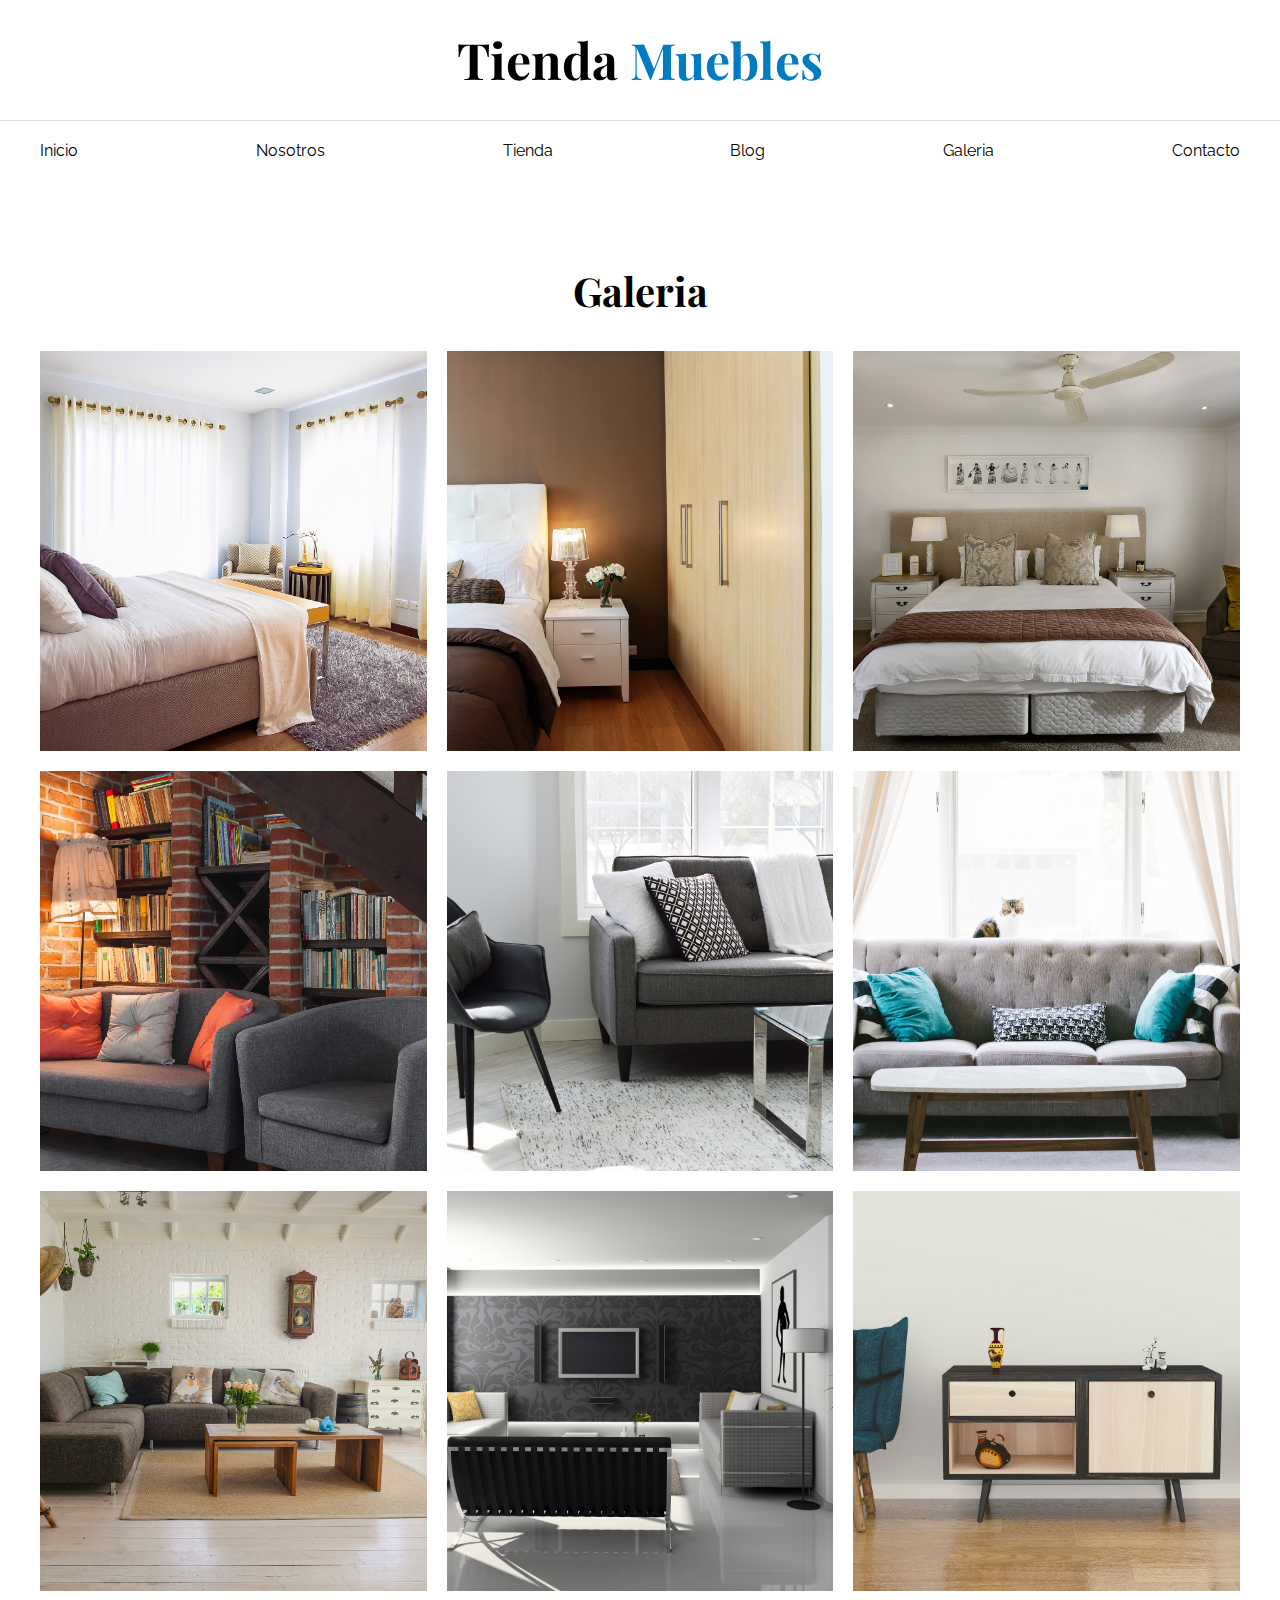
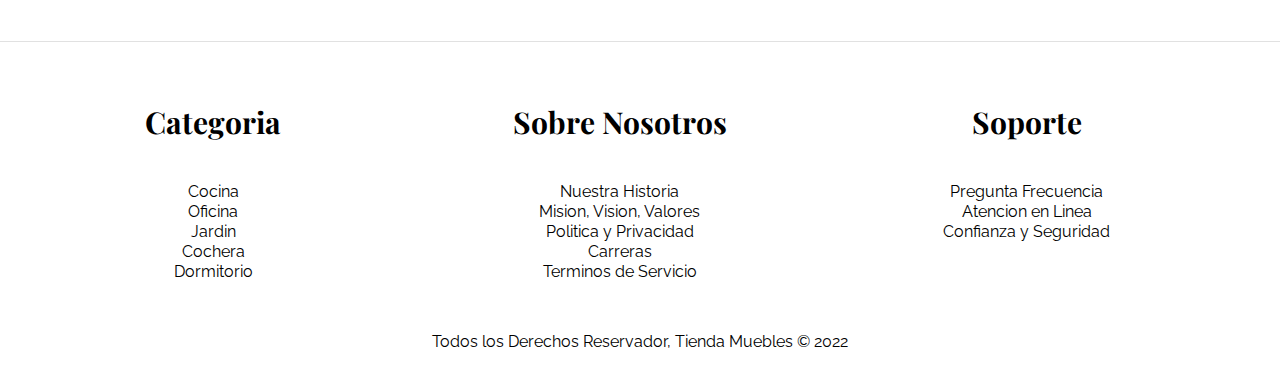
<file: galeria.html>
<!DOCTYPE html>
<html lang="es">
<head>
    <meta charset="UTF-8">
    <meta http-equiv="X-UA-Compatible" content="IE=edge">
    <meta name="viewport" content="width=device-width, initial-scale=1.0">
    <link rel="stylesheet" href="css/normalize.css">
    <link rel="preconnect" href="https://fonts.googleapis.com">
    <link rel="preconnect" href="https://fonts.gstatic.com" crossorigin>
    <link
        href="https://fonts.googleapis.com/css2?family=Michroma&family=Playfair+Display:wght@700&family=Raleway:wght@400;700;900&display=swap"
        rel="stylesheet">
    <link rel="stylesheet" href="css/style.css">
    <title>Galeria Ecommerce</title>
</head>
<body>
    <header>
        <h1 class="nombre-sitio">Tienda <span>Muebles</span></h1>
    </header>
    <div class="navegacion-contenedor">
        <nav class="nav-principal contenedor">
            <a href="index.html">Inicio</a>
            <a href="nosotros.html">Nosotros</a>
            <a href="tienda.html">Tienda</a>
            <a href="blog.html">Blog</a>
            <a href="galeria.html">Galeria</a>
            <a href="contacto.html">Contacto</a>
        </nav>
    </div>
   
    
    <main class="contenido-principal contenedor">
        <h2 class="text-center">Galeria</h2>
        <ul class="galeria">
            <li>
                <a href="img/galeria_01.jpg">
                    <img src="img/galeria_01.jpg" alt="galeria">
                </a>
            </li>
            <li>
                <a href="img/galeria_02.jpg">
                    <img src="img/galeria_02.jpg" alt="galeria">
                </a>
            </li>
            <li>
                <a href="img/galeria_03.jpg">
                    <img src="img/galeria_03.jpg" alt="galeria">
                </a>
            </li>
            <li>
                <a href="img/galeria_04.jpg">
                    <img src="img/galeria_04.jpg" alt="galeria">
                </a>
            </li>
            <li>
                <a href="img/galeria_05.jpg">
                    <img src="img/galeria_05.jpg" alt="galeria">
                </a>
            </li>
            <li>
                <a href="img/galeria_06.jpg">
                    <img src="img/galeria_06.jpg" alt="galeria">
                </a>
            </li>
            <li>
                <a href="img/galeria_07.jpg">
                    <img src="img/galeria_07.jpg" alt="galeria">
                </a>
            </li>
            <li>
                <a href="img/galeria_08.jpg">
                    <img src="img/galeria_08.jpg" alt="galeria">
                </a>
            </li>
            <li>
                <a href="img/galeria_09.jpg">
                    <img src="img/galeria_09.jpg" alt="galeria">
                </a>
            </li>
        </ul>
    
    </main>
   
    <footer>
        <div class="categoria-footer contenedor">
            <div class="titulo-f">
                <h3 >Categoria</h3>
                <div>
                    <nav class="navegacion">
                        <a href="">Cocina</a>
                        <a href="">Oficina</a>
                        <a href="">Jardin</a>
                        <a href="">Cochera</a>
                        <a href="">Dormitorio</a>
                    </nav>
                </div>
            </div>
            <div class="titulo-f">
                <h3>Sobre Nosotros</h3>
                <nav class="navegacion">
                    <a href="">Nuestra Historia</a>
                    <a href="">Mision, Vision, Valores</a>
                    <a href="">Politica y Privacidad</a>
                    <a href="">Carreras</a>
                    <a href="">Terminos de Servicio</a>
                </nav>
            </div>
            <div class="titulo-f">
                <h3>Soporte</h3>
                <nav class="navegacion">
                    <a href="">Pregunta Frecuencia</a>
                    <a href="">Atencion en Linea</a>
                    <a href="">Confianza y Seguridad</a>
                    
                </nav>
            </div>

        </div>
        <p>Todos los Derechos Reservador, Tienda Muebles &copy; 2022</p>
    </footer>
</body>
</html>
</file>
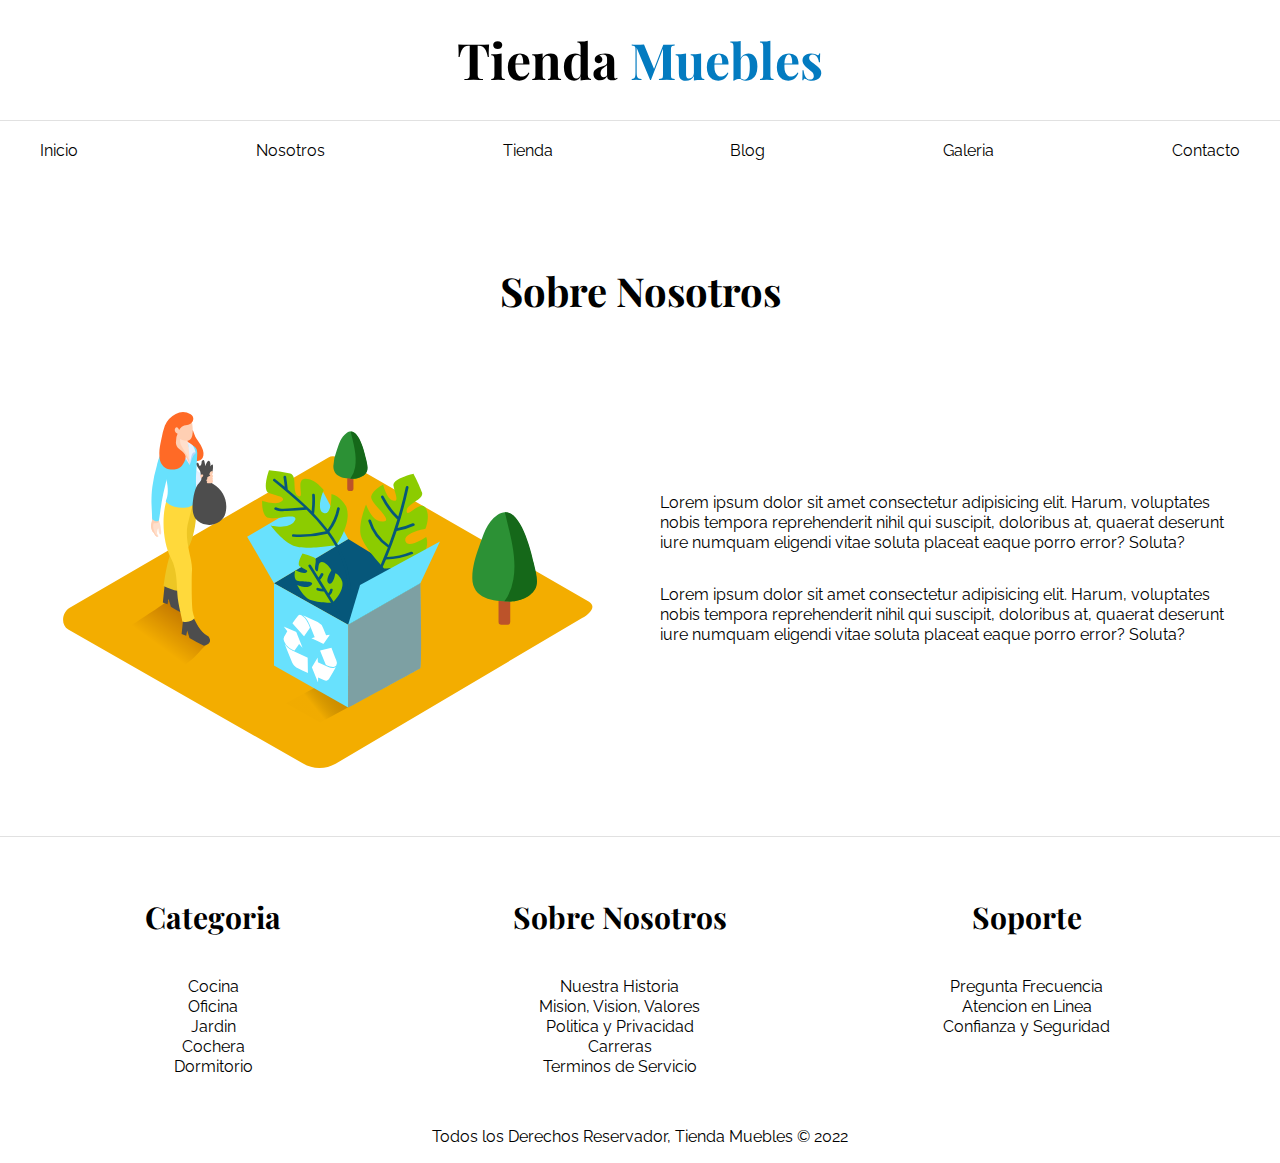
<file: nosotros.html>
<!DOCTYPE html>
<html lang="es">
<head>
    <meta charset="UTF-8">
    <meta http-equiv="X-UA-Compatible" content="IE=edge">
    <meta name="viewport" content="width=device-width, initial-scale=1.0">
    <link rel="stylesheet" href="css/normalize.css">
    <link rel="preconnect" href="https://fonts.googleapis.com">
    <link rel="preconnect" href="https://fonts.gstatic.com" crossorigin>
    <link
        href="https://fonts.googleapis.com/css2?family=Michroma&family=Playfair+Display:wght@700&family=Raleway:wght@400;700;900&display=swap"
        rel="stylesheet">
    <link rel="stylesheet" href="css/style.css">
    <title> Ecommerce Nosotros</title>
</head>
<body>
    <header>
        <h1 class="nombre-sitio">Tienda <span>Muebles</span></h1>
    </header>
    <div class="navegacion-contenedor">
        <nav class="nav-principal contenedor">
            <a href="index.html">Inicio</a>
            <a href="nosotros.html">Nosotros</a>
            <a href="tienda.html">Tienda</a>
            <a href="blog.html">Blog</a>
            <a href="galeria.html">Galeria</a>
            <a href="contacto.html">Contacto</a>
        </nav>
    </div>
   
    
    <main class="contenido-principal contenedor">
        <h2 class="text-center">Sobre Nosotros</h2>
        <div class="contenido-nosotros">
            <div class="imagen">
                <img src="img/iso.svg" alt="Imagenes nosotros">
    
            </div>
            <div class="nosotros-informacion">
                <p>Lorem ipsum dolor sit amet consectetur adipisicing elit. Harum,
                     voluptates nobis tempora reprehenderit nihil qui suscipit, doloribus
                      at, quaerat deserunt 
                    iure numquam eligendi vitae soluta placeat eaque porro error? Soluta?
                </p>
                <p>Lorem ipsum dolor sit amet consectetur adipisicing elit. Harum,
                    voluptates nobis tempora reprehenderit nihil qui suscipit, doloribus
                     at, quaerat deserunt 
                   iure numquam eligendi vitae soluta placeat eaque porro error? Soluta?
               </p>
            </div>

        </div>
    </main>
   
    <footer>
        <div class="categoria-footer contenedor">
            <div class="titulo-f">
                <h3 >Categoria</h3>
                <div>
                    <nav class="navegacion">
                        <a href="">Cocina</a>
                        <a href="">Oficina</a>
                        <a href="">Jardin</a>
                        <a href="">Cochera</a>
                        <a href="">Dormitorio</a>
                    </nav>
                </div>
            </div>
            <div class="titulo-f">
                <h3>Sobre Nosotros</h3>
                <nav class="navegacion">
                    <a href="">Nuestra Historia</a>
                    <a href="">Mision, Vision, Valores</a>
                    <a href="">Politica y Privacidad</a>
                    <a href="">Carreras</a>
                    <a href="">Terminos de Servicio</a>
                </nav>
            </div>
            <div class="titulo-f">
                <h3>Soporte</h3>
                <nav class="navegacion">
                    <a href="">Pregunta Frecuencia</a>
                    <a href="">Atencion en Linea</a>
                    <a href="">Confianza y Seguridad</a>
                    
                </nav>
            </div>

        </div>
        <p>Todos los Derechos Reservador, Tienda Muebles &copy; 2022</p>
    </footer>
</body>
</html>
</file>
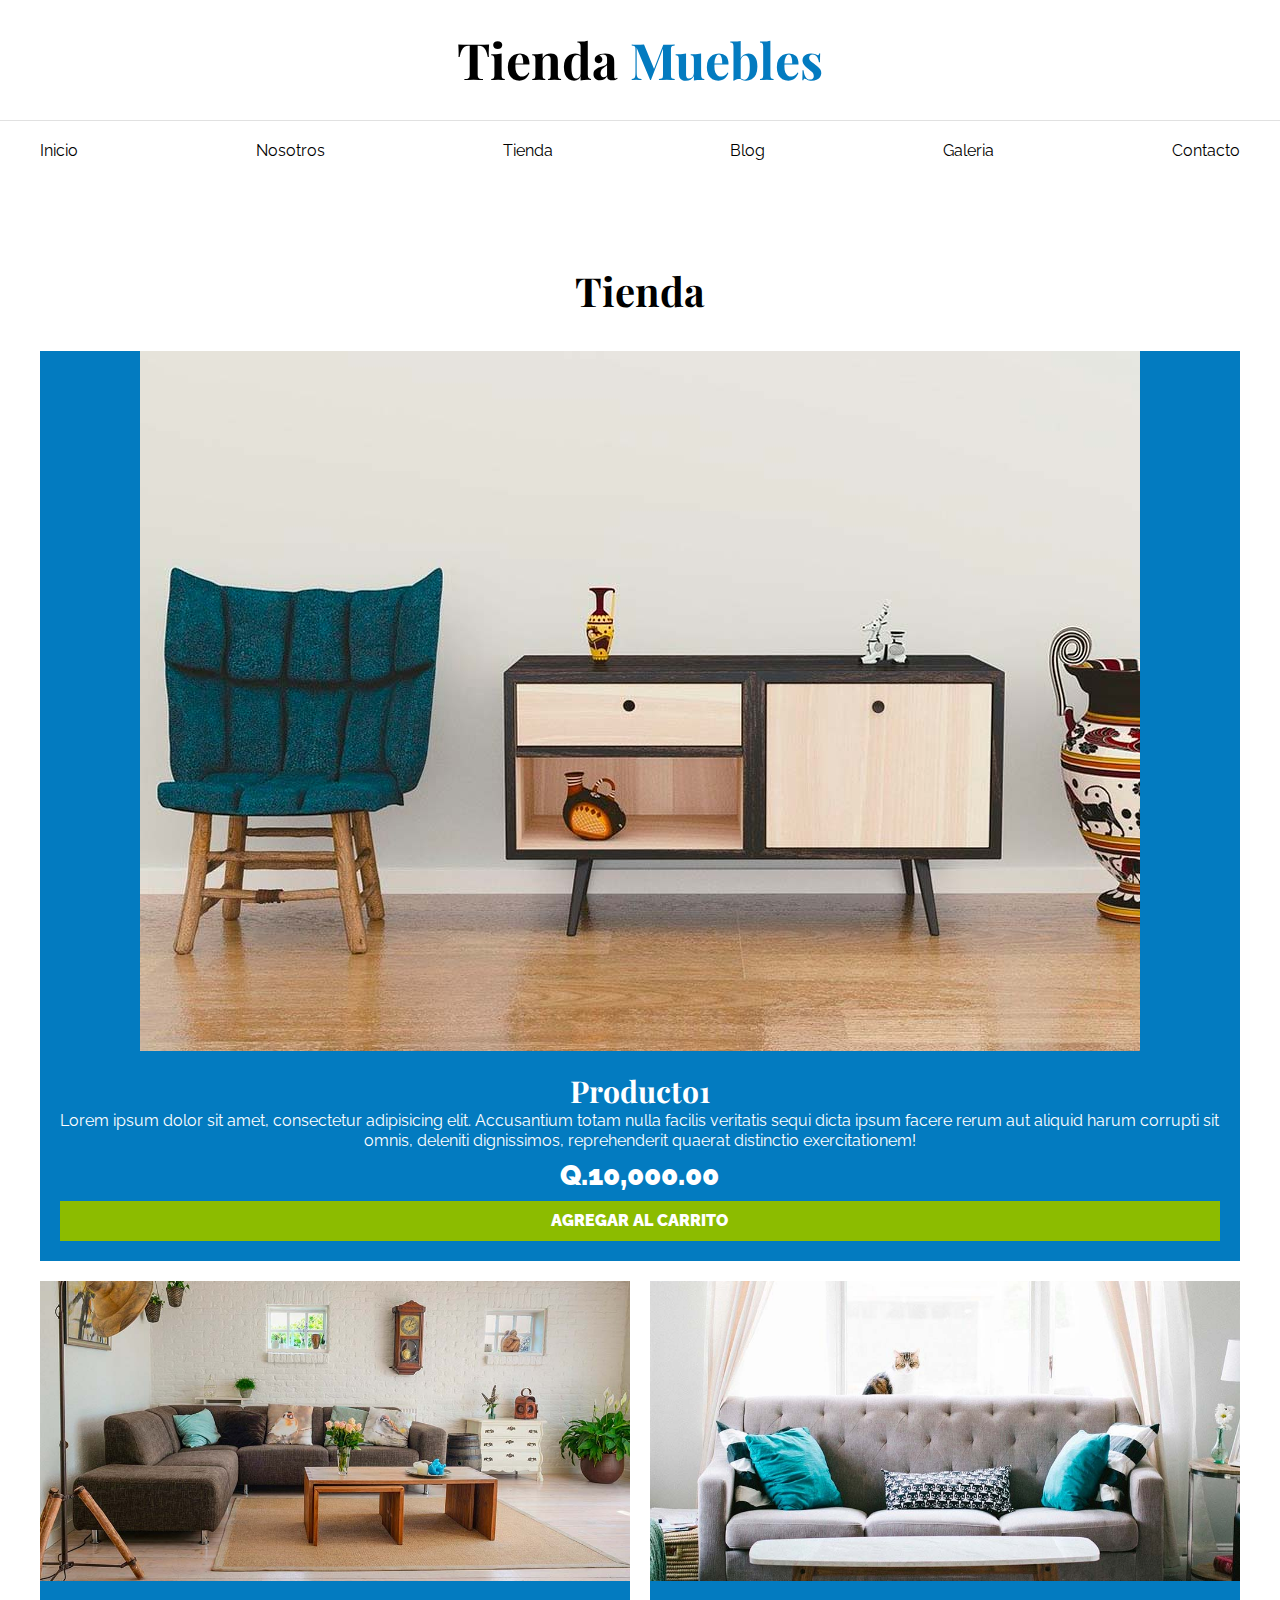
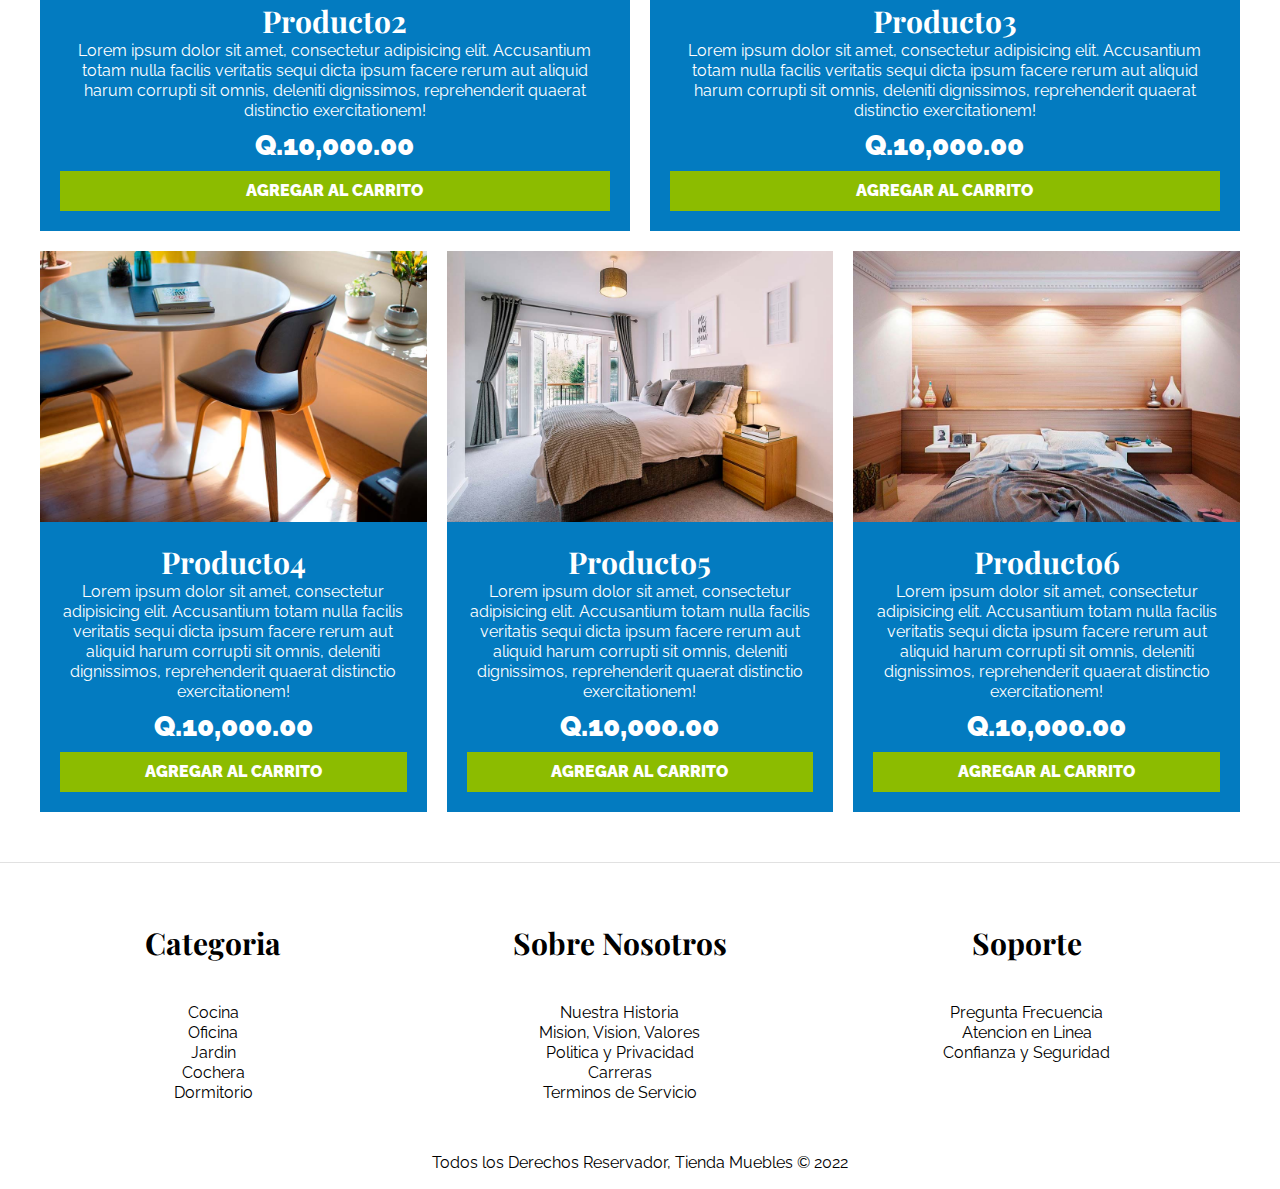
<file: tienda.html>
<!DOCTYPE html>
<html lang="es">
<head>
    <meta charset="UTF-8">
    <meta http-equiv="X-UA-Compatible" content="IE=edge">
    <meta name="viewport" content="width=device-width, initial-scale=1.0">
    <link rel="stylesheet" href="css/normalize.css">
    <link rel="preconnect" href="https://fonts.googleapis.com">
    <link rel="preconnect" href="https://fonts.gstatic.com" crossorigin>
    <link
        href="https://fonts.googleapis.com/css2?family=Michroma&family=Playfair+Display:wght@700&family=Raleway:wght@400;700;900&display=swap"
        rel="stylesheet">
    <link rel="stylesheet" href="css/style.css">
    <title>Tienda Ecommerce</title>
</head>
<body>
    <header>
        <h1 class="nombre-sitio">Tienda <span>Muebles</span></h1>
    </header>
    <div class="navegacion-contenedor">
        <nav class="nav-principal contenedor">
            <a href="index.html">Inicio</a>
            <a href="nosotros.html">Nosotros</a>
            <a href="tienda.html">Tienda</a>
            <a href="blog.html">Blog</a>
            <a href="galeria.html">Galeria</a>
            <a href="contacto.html">Contacto</a>
        </nav>
    </div>
   
    
    <main class="contenido-principal contenedor">
        <h2 class="text-center">Tienda</h2>
        <div class="listado-producto">
            <div class="producto"> <!--Inicio de productos-->
                <img class="img" src="img/producto1.jpg" alt="Producto1">
                <div class="texto-producto">
                    <h3>Producto1</h3>
                    <p>Lorem ipsum dolor sit amet, consectetur adipisicing elit. Accusantium totam nulla facilis
                        veritatis
                        sequi dicta ipsum facere rerum aut aliquid harum corrupti sit omnis, deleniti dignissimos,
                        reprehenderit quaerat distinctio exercitationem!</p>
                    <p class="precio">Q.10,000.00</p>
                    <a class="btn" href="#">Agregar al Carrito</a>
                </div>
            </div>
            <div class="producto"> <!--Inicio de productos-->
    
                <img src="img/producto2.jpg" alt="Producto1">
                <div class="texto-producto">
                    <h3>Producto2</h3>
                    <p>Lorem ipsum dolor sit amet, consectetur adipisicing elit. Accusantium totam nulla facilis
                        veritatis
                        sequi dicta ipsum facere rerum aut aliquid harum corrupti sit omnis, deleniti dignissimos,
                        reprehenderit quaerat distinctio exercitationem!</p>
                    <p class="precio">Q.10,000.00</p>
                    <a class="btn" href="#">Agregar al Carrito</a>
                </div>
    
            </div> <!--Final de procducto-->
            <div class="producto"> <!--Inicio de productos-->
    
                <img src="img/producto3.jpg" alt="Producto1">
                <div class="texto-producto">
                    <h3>Producto3</h3>
                    <p>Lorem ipsum dolor sit amet, consectetur adipisicing elit. Accusantium totam nulla facilis
                        veritatis
                        sequi dicta ipsum facere rerum aut aliquid harum corrupti sit omnis, deleniti dignissimos,
                        reprehenderit quaerat distinctio exercitationem!</p>
                    <p class="precio">Q.10,000.00</p>
                    <a class="btn" href="#">Agregar al Carrito</a>
                </div>
    
            </div> <!--Final de procducto-->
            <div class="producto"> <!--Inicio de productos-->
    
                <img src="img/producto4.jpg" alt="Producto1">
                <div class="texto-producto">
                    <h3>Producto4</h3>
                    <p>Lorem ipsum dolor sit amet, consectetur adipisicing elit. Accusantium totam nulla facilis
                        veritatis
                        sequi dicta ipsum facere rerum aut aliquid harum corrupti sit omnis, deleniti dignissimos,
                        reprehenderit quaerat distinctio exercitationem!</p>
                    <p class="precio">Q.10,000.00</p>
                    <a class="btn" href="#">Agregar al Carrito</a>
                </div>
    
            </div> <!--Final de procducto-->
            <div class="producto"> <!--Inicio de productos-->
    
                <img src="img/producto5.jpg" alt="Producto1">
                <div class="texto-producto">
                    <h3>Producto5</h3>
                    <p>Lorem ipsum dolor sit amet, consectetur adipisicing elit. Accusantium totam nulla facilis
                        veritatis
                        sequi dicta ipsum facere rerum aut aliquid harum corrupti sit omnis, deleniti dignissimos,
                        reprehenderit quaerat distinctio exercitationem!</p>
                    <p class="precio">Q.10,000.00</p>
                    <a class="btn" href="#">Agregar al Carrito</a>
                </div>
    
            </div> <!--Final de procducto-->
            <div class="producto"> <!--Inicio de productos-->
    
                <img src="img/producto6.jpg" alt="Producto1">
                <div class="texto-producto">
                    <h3>Producto6</h3>
                    <p>Lorem ipsum dolor sit amet, consectetur adipisicing elit. Accusantium totam nulla facilis
                        veritatis
                        sequi dicta ipsum facere rerum aut aliquid harum corrupti sit omnis, deleniti dignissimos,
                        reprehenderit quaerat distinctio exercitationem!</p>
                    <p class="precio">Q.10,000.00</p>
                    <a class="btn" href="#">Agregar al Carrito</a>
                </div>
    
            </div> <!--Final de procducto-->
    
            </div>
    
    </main>
   
    <footer>
        <div class="categoria-footer contenedor">
            <div class="titulo-f">
                <h3 >Categoria</h3>
                <div>
                    <nav class="navegacion">
                        <a href="">Cocina</a>
                        <a href="">Oficina</a>
                        <a href="">Jardin</a>
                        <a href="">Cochera</a>
                        <a href="">Dormitorio</a>
                    </nav>
                </div>
            </div>
            <div class="titulo-f">
                <h3>Sobre Nosotros</h3>
                <nav class="navegacion">
                    <a href="">Nuestra Historia</a>
                    <a href="">Mision, Vision, Valores</a>
                    <a href="">Politica y Privacidad</a>
                    <a href="">Carreras</a>
                    <a href="">Terminos de Servicio</a>
                </nav>
            </div>
            <div class="titulo-f">
                <h3>Soporte</h3>
                <nav class="navegacion">
                    <a href="">Pregunta Frecuencia</a>
                    <a href="">Atencion en Linea</a>
                    <a href="">Confianza y Seguridad</a>
                    
                </nav>
            </div>

        </div>
        <p>Todos los Derechos Reservador, Tienda Muebles &copy; 2022</p>
    </footer>
</body>
</html>
</file>
<file: css/style.css>
html {
    box-sizing: border-box;
    font-size: 62.5%;
  }
  *, *:before, *:after {
    box-sizing: inherit;
  }
  body{
   font-family: 'Raleway', sans-serif;
   font-size: 1.6rem;
   line-height: 2rem;
  }
  /*Globales*/
  a{
    text-decoration: none;
    color: #000;
  }
  h1,h2,h3{
   font-family: 'Playfair Display', serif;
   margin: 0 0 5rem 0;
   
  }
  h1{
   font-size: 5rem;
  }
  h2{
   font-size: 4rem;;
   margin-top: 5rem;
  }
  h3{
   font-size: 3rem;
  }
  img{
    max-width: 100%;
    display: block;
  }
  /*UTILIDADES*/
  .text-center{
   text-align: center;
  }
  .max-width-30{
   max-width: 30rem;
  }
  .btn{
   background-color: #8cbc00;
   display: block;
   color: #fff;
   text-transform: uppercase;
   font-weight: 900;
   padding: 1rem;
   transition: background-color .3s ease-out;
   text-align: center;
   border: none;

  }
  .btn:hover{
   background-color: #769c02;
   cursor: pointer;

  }
 .nombre-sitio{
    text-align: center; 
    margin-top: 5rem; 
    
 }
.nombre-sitio span{
    color: #037bc0;
 }
 .contenedor{
    max-width: 120rem;
    margin: 0 auto 0 auto;
 }
 .navegacion-contenedor{
    border-top: 1px solid #e1e1e1;
 }
 .nav-principal{
    display: flex;
    padding: 2rem 0;
    justify-content:space-between ;
 }

 /*
 Categoria 
 */
 .listado-categoria{
    display: grid;
    grid-template-columns: repeat(3, 1fr);
    gap: 2rem;

 }

 .categoria h2{
    text-align: center;
    margin-top: 5rem;
 }
 .categoria a{
    text-align: center;
    display: block;
    padding: 2rem;
    font-size: 2rem;
 }
 .categoria a:hover{
    background-color: #037bc0;
    color: #fff;
    border-radius: 1rem;
 }
.hero{
    background-image: url(../img/principal.jpg);
    height: 55rem;
    background-repeat: no-repeat;
    background-size: cover;
    background-position: center center;
}
/*
Bloque sobre nosotros
*/
.sobre-nosotros{
   background-image: linear-gradient(to right, transparent 50%,
    #037bc0 50%,#037bc0 100% ), url(../img/nosotros.jpg);
    padding: 10rem 0;
    background-repeat: no-repeat;
    background-position: left center;
    background-size: 100% 120rem;
    margin-top: 4rem;
}
.sobre-nosotros-grid{
   display: grid;
   grid-template-columns: repeat(2,1fr);
   column-gap: 4rem;
}
.texto{
   grid-column: 2 / 3;
   color: #fff;
}
/* Nuestros Productos */
.contenido-principal{
   padding-top: 5rem;

}
.listado-producto{
   display: grid;
   grid-template-columns: repeat(6, 1fr);
   gap: 2rem;
   

}
/* hay dos formas para ordenar los grid */
.producto:nth-child(1){
   grid-column: 1 / 7; /*primer forma*/
}
.producto:nth-child(2){
   grid-column: 1 / 4;
}
.producto:nth-child(2) img{
   height: 30rem;
   width: 100%;
   object-fit: cover;
}
.producto:nth-child(3) img{
   height: 30rem;
   width: 100%;
   object-fit: cover;
}
.producto:nth-child(3){
   grid-column: 4 / 7;
}
.producto:nth-child(4){ /*segunda forma */
   grid-column-start:1;
   grid-column-end: 3;
}
.producto:nth-child(5){
   grid-column: 3 / 5;
}
.producto:nth-child(6){
   grid-column: 5 / 7;
}
.img{
   margin: 0 auto;
}
.producto{
   background-color: #037bc0;

}
.texto-producto{
   text-align: center;
   color: #fff;
   padding: 2rem;

}
.texto-producto h3{
   margin: 1rem ;
}
.precio{
   padding: 1rem;
}
.texto-producto p {
   margin: 0 0 .5rem 0;
}
.texto-producto .precio {
   font-size: 2.8rem;
   font-weight: 900;

}
.producto img:hover{
   transform:scale(.8) ;
}
.categoria-footer{
   display: grid;
   grid-template-columns: repeat(3, 1fr);
   gap: 2rem;
   margin: 2rem;
}
.titulo-f h3{
   text-align: center;
   
}
.navegacion{
display: flex;
flex-direction: column;
align-items: center;
}
footer{
   margin-top: 5rem;
   padding-top: 5rem;
   border-top: 1px solid #e1e1e1;
   text-align: center;
}
footer p{
   margin-top: 5rem;
}
/*Pagina Nosotro Estilos*/
.contenido-nosotros{
   display: grid;
   grid-template-columns: 1fr 2fr;
   grid-template-columns: repeat(auto-fit, minmax(25rem, 1fr));
   column-gap: 4rem;
}
.nosotros-informacion{
   display: flex;
   flex-direction: column;
   justify-content: center;
}
/*Estilos Blog*/
.contenedor-blog{
   display: grid;
   grid-template-columns: 2fr 1fr;
   column-gap: 4rem;
}
.entrada{
   border-bottom: 2px solid #e1e1e1;
   padding-bottom: 4rem;
   margin-bottom: 2rem;
}
.entrada:last-of-type{
   border: none;
}
.entrada-meta{
   display: flex;
   justify-content: space-between;
}
.entrada-meta p{
   font-weight: 900;

}
.entrada-meta span{
   color: #037bc0;
}
.contenido-entrada-blog{
   width: 60rem;
   margin: 0 auto;
}
/*GALERIA*/
.galeria{
   list-style: none;
   padding: 0;
   margin: 0;
   display: grid;
   grid-template-columns: repeat(3,1fr);
   gap: 2rem;
}
.galeria img{
   width: 40rem;
   height: 40rem;
   object-fit: cover;
}
/*Estilos a Formulario*/
.formulario{
   max-width: 60rem;
   margin: 0 auto;
}
.formulario fieldset{
   border: 2px solid #3A4D39;
   margin-bottom: 2rem;
}
.formulario legend{
   background-color: #001B79;
   width: 100%;
   text-align: center;
   color: #fff;
   text-transform: uppercase;
   font-weight: 900;
   padding: 1rem;
   margin-bottom: 4rem;
}
.campo{
   display: flex;
   margin-bottom: 2rem;
}
.campo label{
   flex-basis: 10rem;
}
.campo input[type="text"],
.campo input[type="tel"],
.campo input[type="email"],
.campo textarea,
.campo select{
   flex: 1;
   border: 1px solid #e1e1e1;
   padding: 1rem;
}
</file>
